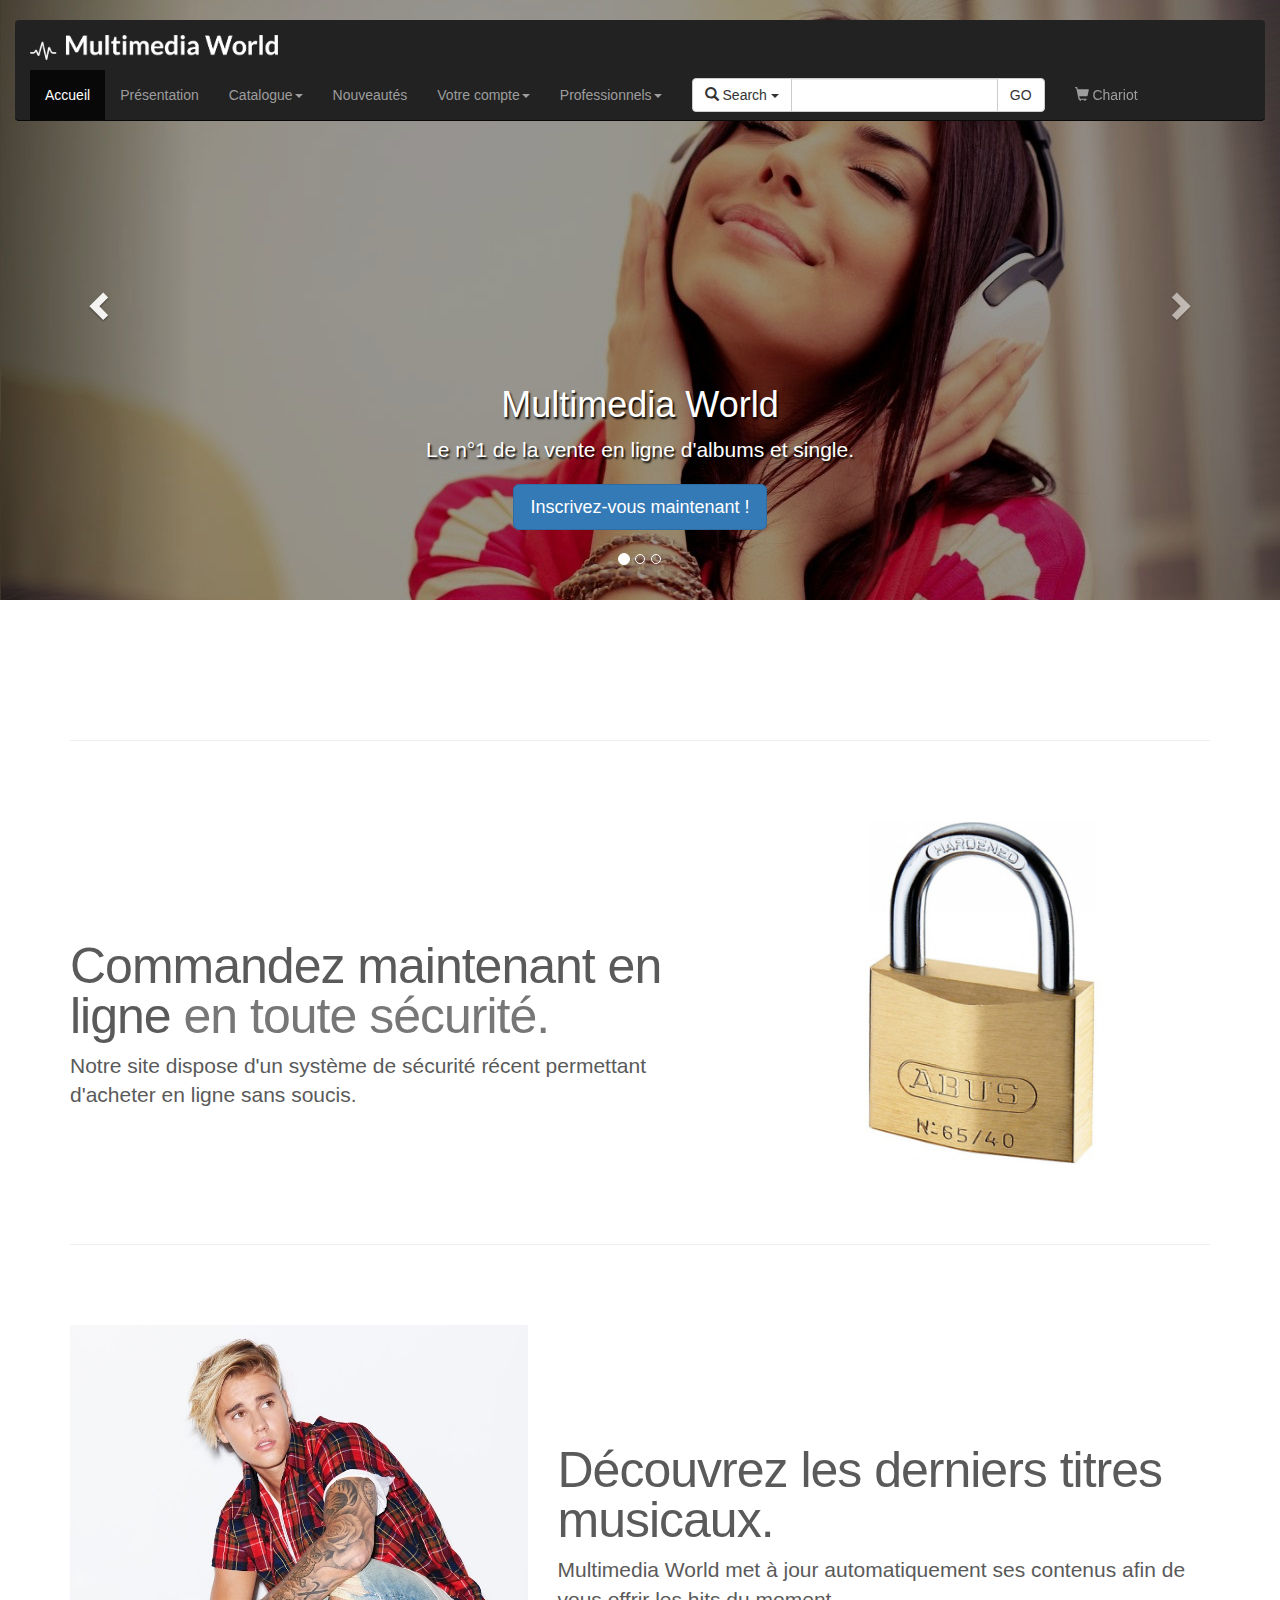
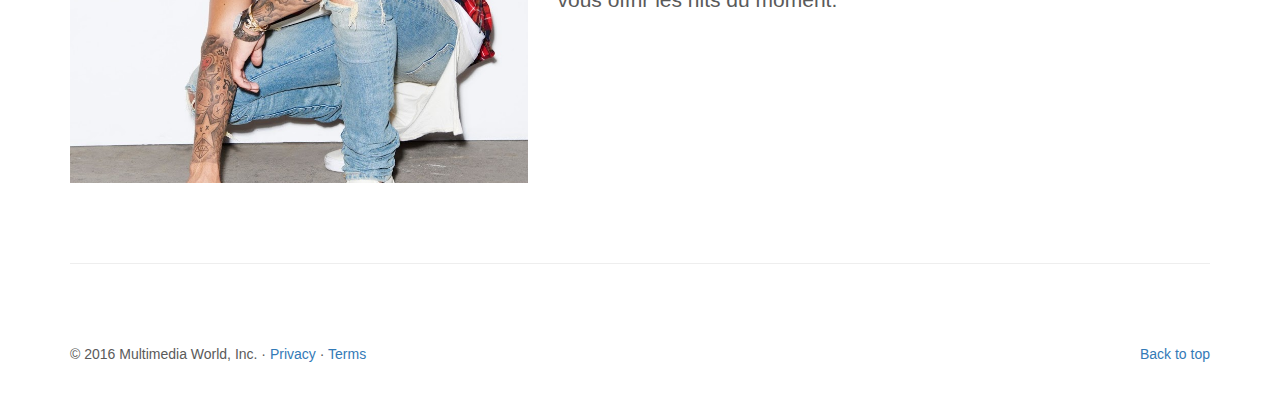
<file: index.html>
<!DOCTYPE html>
<html lang="en">
  <head>
    <meta charset="utf-8">
    <meta http-equiv="X-UA-Compatible" content="IE=edge">
    <meta name="viewport" content="width=device-width, initial-scale=1">
    <!-- The above 3 meta tags *must* come first in the head; any other head content must come *after* these tags -->
    <meta name="description" content="">
    <meta name="author" content="">
    <link rel="icon" href="img/favicon.png">

    <title>Multimedia World</title>

    <!-- Bootstrap core CSS -->
    <link href="css/bootstrap.min.css" rel="stylesheet">

    <!-- Custom styles for carousel -->
    <link href="css/carousel.css" rel="stylesheet">
    
    <!-- Advanced search -->
    <link href="css/advancedsearch.css" rel="stylesheet">
      
    <!-- Multilevel dropdown -->
    <link href="css/boostrap-multilevel-dropdown.css" rel="stylesheet">
    
    <!-- Login -->
    <link href="css/login.css" rel="stylesheet">
      
  </head>
<!-- NAVBAR
================================================== -->
  <body>
    <div class="navbar-wrapper">
      <div class="container">

        <nav class="navbar navbar-inverse navbar-static-top">
          <div class="container">
            <div class="navbar-header">
              <button type="button" class="navbar-toggle collapsed" data-toggle="collapse" data-target="#navbar" aria-expanded="false" aria-controls="navbar">
                <span class="sr-only">Toggle navigation</span>
                <span class="icon-bar"></span>
                <span class="icon-bar"></span>
                <span class="icon-bar"></span>
              </button>
              <a class="navbar-brand" href="index.html"><img src="img/logo.png"></a>
            </div>
            <div id="navbar" class="navbar-collapse collapse">
              <ul class="nav navbar-nav">
                <li class="active"><a href="index.html">Accueil</a></li>
                <li><a href="presentation.html">Présentation</a></li>
                <li class="dropdown">
                  <a href="catalogue.html" class="dropdown-toggle" data-toggle="dropdown" role="button" aria-haspopup="true" aria-expanded="false">Catalogue<span class="caret"></span></a>
                  <ul class="dropdown-menu">
                    <li><a href="catalogue-jazz.html">Jazz</a></li>
                    <li><a href="catalogue-rock.html">Rock</a></li>
                    <li><a href="catalogue-classique.html">Classique</a></li>
                    <li><a href="catalogue-chansons-enfantines.html">Chansons enfantines</a></li>
                  </ul>
                </li>
                <li><a href="nouveautes.html">Nouveautés</a></li>
                <li class="dropdown">
                  <a href="compte.html" class="dropdown-toggle" data-toggle="dropdown" role="button" aria-haspopup="true" aria-expanded="false">Votre compte<span class="caret"></span></a>
                    <ul class="dropdown-menu multi-level" role="menu" aria-labelledby="dropdownMenu">
                        
                      <!-- Identification -->
                      <li class="dropdown-submenu"><a href="#" tabindex="-1">Identifiez-vous</a>
                        <ul id="login-dp" class="dropdown-menu">
                            <li>
                                 <div class="row">
                                        <div class="col-md-12">
                                            S'identifier avec
                                            <div class="social-buttons">
                                                <a href="#" class="btn btn-fb"><i class="fa fa-facebook"></i> Facebook</a>
                                                <a href="#" class="btn btn-tw"><i class="fa fa-twitter"></i> Twitter</a>
                                            </div>
                                            ou
                                             <form class="form" role="form" method="post" action="login" accept-charset="UTF-8" id="login-nav">
                                                    <div class="form-group">
                                                         <label class="sr-only">Adresse mail</label>
                                                         <input type="email" class="form-control" id="exampleInputEmail2" placeholder="Email address" required>
                                                    </div>
                                                    <div class="form-group">
                                                         <label class="sr-only">Mot de passe</label>
                                                         <input type="password" class="form-control" id="exampleInputPassword2" placeholder="Password" required>
                                                         <div class="help-block text-right"><a href="">Mot de passe oublié ?</a></div>
                                                    </div>
                                                    <div class="form-group">
                                                         <button type="submit" class="btn btn-primary btn-block">Connectez-vous</button>
                                                    </div>
                                                    <div class="checkbox">
                                                         <label>
                                                         <input type="checkbox"> Garder ma session ouverte
                                                         </label>
                                                    </div>
                                             </form>
                                        </div>
                                        <div class="bottom text-center">
                                            Nouveau client ? <a href="inscription.html"><b>Rejoignez-nous</b></a>
                                        </div>
                                 </div>
                            </li>
                        </ul>
                      </li>  
                        
                      <li class="dropdown-header">Nouveau client ? <a href="inscription.html">Inscrivez-vous ici</a></li>
                      <li role="separator" class="divider"></li>
                      <li><a href="compte.html">Votre compte</a></li>
                      <li><a href="compte.html">Vos commandes </a></li>
                    </ul>
                </li>
                <li class="dropdown">
                  <a href="#" class="dropdown-toggle" data-toggle="dropdown" role="button" aria-haspopup="true" aria-expanded="false">Professionnels<span class="caret"></span></a>
                  <ul class="dropdown-menu">
                    <li><a href="pro-register.html">Inscription pour professionnels</a></li>
                    <li><a href="pro-espace.html">Espace professionnels</a></li>
                  </ul>
                </li> 
                
                <!-- Research advanced snippet -->
                <li>
                    <form class="navbar-form navbar-search" role="search">
                        <div class="input-group">
                            <div class="input-group-btn">
                                <button type="button" class="btn btn-search btn-default dropdown-toggle" data-toggle="dropdown">
                                    <span class="glyphicon glyphicon-search"></span>
                                    <span class="label-icon">Search</span>
                                    <span class="caret"></span>
                                </button>
                                <ul class="dropdown-menu pull-left" role="menu">
                                   <li>
                                        <a href="#">
                                            <span class="glyphicon glyphicon-headphones"></span>
                                            <span class="label-icon">Rechercher par Titre</span>
                                        </a>
                                    </li>
                                    <li>
                                        <a href="#">
                                        <span class="glyphicon glyphicon-user"></span>
                                        <span class="label-icon">Rechercher par Auteur </span>
                                        </a>
                                    </li>
                                    <li>
                                        <a href="#">
                                        <span class="glyphicon glyphicon-music"></span>
                                        <span class="label-icon">Rechercher par Type de Musique </span>
                                        </a>
                                    </li>
                                </ul>
                            </div>

                            <input type="text" class="form-control">

                            <div class="input-group-btn">
                                <button type="button" class="btn btn-search btn-default">
                                GO
                                </button>
                            </div>
                        </div>  
                    </form>
                </li>
                <li>
                    <a href="chariot.html" >
                        <span class="glyphicon glyphicon-shopping-cart"></span>
                        <span class="label-icon">Chariot</span>
                    </a>
                </li>
              </ul>
                  
              
            </div>
            
          </div>
        </nav>

      </div>
    </div>


    <!-- Carousel
    ================================================== -->
    <div id="myCarousel" class="carousel slide" data-ride="carousel">
      <!-- Indicators -->
      <ol class="carousel-indicators">
        <li data-target="#myCarousel" data-slide-to="0" class="active"></li>
        <li data-target="#myCarousel" data-slide-to="1"></li>
        <li data-target="#myCarousel" data-slide-to="2"></li>
      </ol>
      <div class="carousel-inner" role="listbox">
        <div class="item active">
          <img class="first-slide" src="img/slide1-2.jpg" alt="First slide">
          <div class="container">
            <div class="carousel-caption">
              <h1>Multimedia World</h1>
              <p> Le n°1 de la vente en ligne d'albums et single. </p>
              <p><a class="btn btn-lg btn-primary" href="#" role="button">Inscrivez-vous maintenant !</a></p>
            </div>
          </div>
        </div>
        <div class="item">
          <img class="second-slide" src="img/slide2-2.jpg" alt="Second slide">
          <div class="container">
            <div class="carousel-caption">
              <h1>Une diversité de musique époustouflante.</h1>
              <p>Multimedia World propose un assortiment très diversifié de musiques, allant du jazz au chansons enfantines.</p>
              <p><a class="btn btn-lg btn-primary" href="#" role="button">En apprendre plus</a></p>
            </div>
          </div>
        </div>
        <div class="item">
          <img class="third-slide" src="img/slide3-2.jpg" alt="Third slide">
          <div class="container">
            <div class="carousel-caption">
              <h1>Vous êtes professionnel ?</h1>
              <p>Vous pouvez dès maintenant vous inscrire en tant que professionnel afin d'obtenir des avantages spéciaux. <br/> Cliquez sur le bouton ci-dessous !</p>
              <p><a class="btn btn-lg btn-primary" href="#" role="button">Inscription pour professionnel</a></p>
            </div>
          </div>
        </div>
      </div>
      <a class="left carousel-control" href="#myCarousel" role="button" data-slide="prev">
        <span class="glyphicon glyphicon-chevron-left" aria-hidden="true"></span>
        <span class="sr-only">Previous</span>
      </a>
      <a class="right carousel-control" href="#myCarousel" role="button" data-slide="next">
        <span class="glyphicon glyphicon-chevron-right" aria-hidden="true"></span>
        <span class="sr-only">Next</span>
      </a>
    </div><!-- /.carousel -->


    <!-- Marketing messaging and featurettes
    ================================================== -->
    <!-- Wrap the rest of the page in another container to center all the content. -->

    <div class="container marketing">



      <!-- START THE FEATURETTES -->

      <hr class="featurette-divider">

      <div class="row featurette">
        <div class="col-md-7">
          <h2 class="featurette-heading"> Commandez maintenant en ligne <span class="text-muted">en toute sécurité.</span></h2>
          <p class="lead">Notre site dispose d'un système de sécurité récent permettant d'acheter en ligne sans soucis.</p>
        </div>
        <div class="col-md-5">
          <img class="featurette-image img-responsive center-block" src ="img/cadenas.jpg" data-src="holder.js/500x500/auto" alt="Generic placeholder image">
        </div>
      </div>

      <hr class="featurette-divider">

      <div class="row featurette">
        <div class="col-md-7 col-md-push-5">
          <h2 class="featurette-heading">Découvrez les derniers titres musicaux.</h2>
          <p class="lead">Multimedia World met à jour automatiquement ses contenus afin de vous offrir les hits du moment.</p>
        </div>
        <div class="col-md-5 col-md-pull-7">
          <img class="featurette-image img-responsive center-block" src ="img/bieberfever.jpg" data-src="holder.js/500x500/auto" alt="Generic placeholder image">
        </div>
      </div>

      <hr class="featurette-divider">

      <!-- /END THE FEATURETTES -->


      <!-- FOOTER -->
      <footer>
        <p class="pull-right"><a href="#">Back to top</a></p>
        <p>&copy; 2016 Multimedia World, Inc. &middot; <a href="#">Privacy</a> &middot; <a href="#">Terms</a></p>
      </footer>

    </div><!-- /.container -->


    <!-- Bootstrap core JavaScript
    ================================================== -->
    <!-- Placed at the end of the document so the pages load faster -->
    <script src="https://ajax.googleapis.com/ajax/libs/jquery/1.12.4/jquery.min.js"></script>
    <script src="js/bootstrap.min.js"></script>
  </body>
</html>
</file>
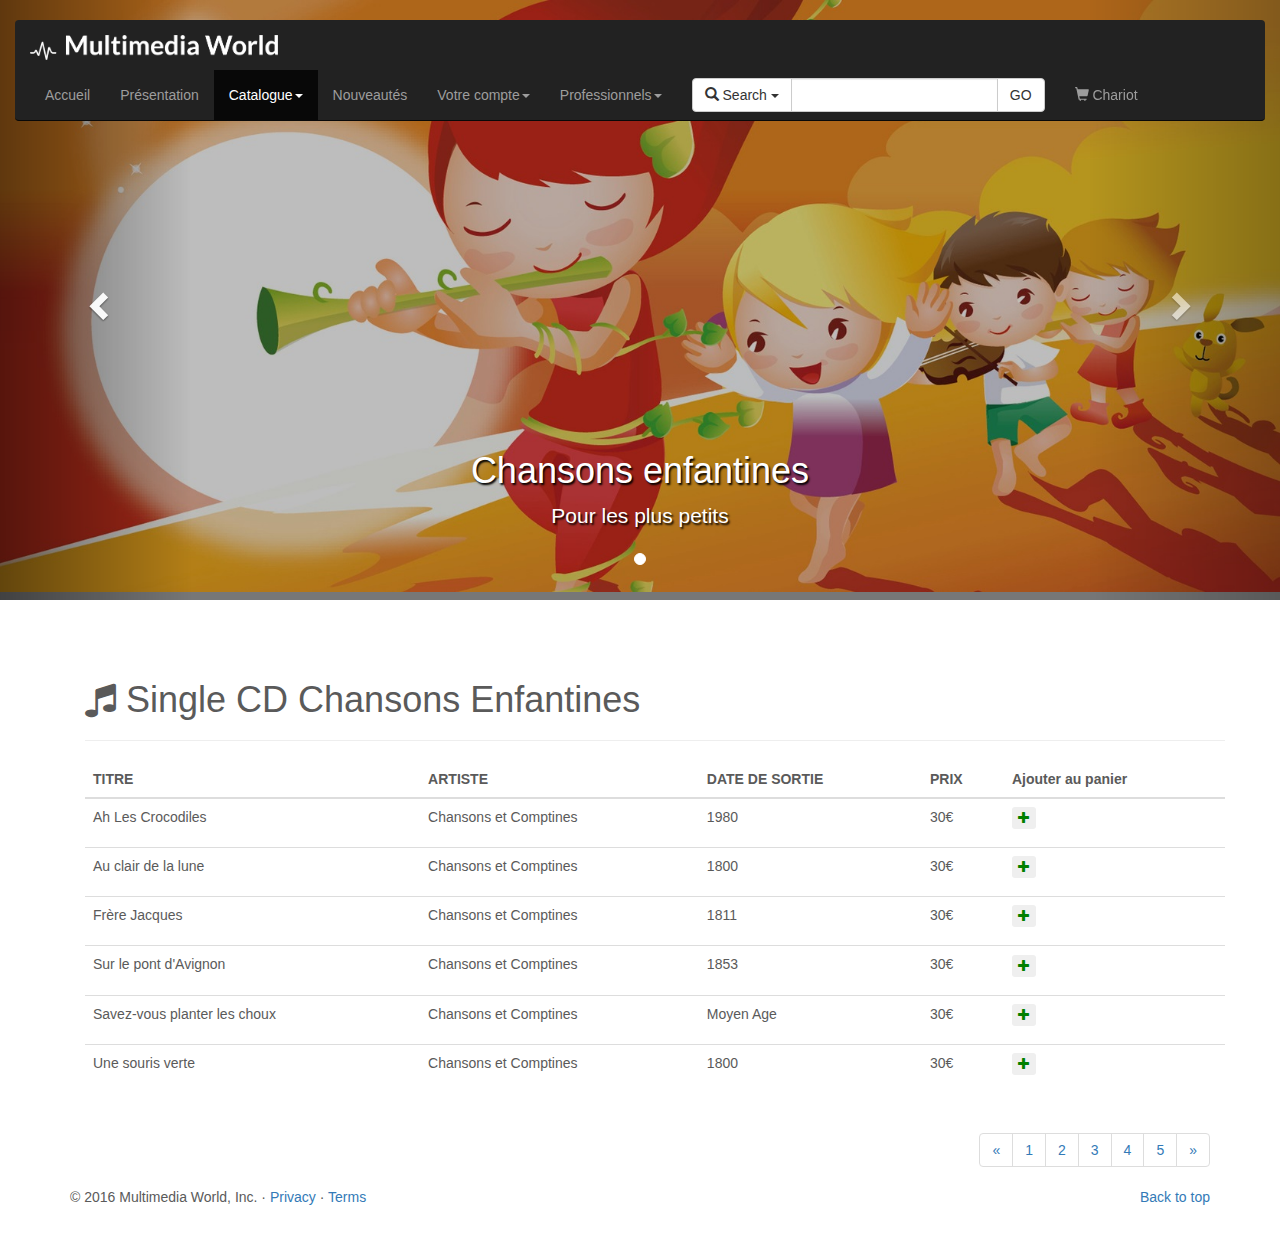
<file: catalogue-chansons-enfantines.html>
<!DOCTYPE html>
<html lang="en">
  <head>
    <meta charset="utf-8">
    <meta http-equiv="X-UA-Compatible" content="IE=edge">
    <meta name="viewport" content="width=device-width, initial-scale=1">
    <!-- The above 3 meta tags *must* come first in the head; any other head content must come *after* these tags -->
    <meta name="description" content="">
    <meta name="author" content="">
    <link rel="icon" href="img/favicon.png">

    <title>Multimedia World</title>

    <!-- Bootstrap core CSS -->
    <link href="css/bootstrap.min.css" rel="stylesheet">

    <!-- Custom styles for carousel -->
    <link href="css/carousel.css" rel="stylesheet">
    
    <!-- Advanced search -->
    <link href="css/advancedsearch.css" rel="stylesheet">
      
    <!-- Login -->
    <link href="css/login.css" rel="stylesheet">
    
    <!-- Font Awesome -->
    <link rel="stylesheet" href="https://cdnjs.cloudflare.com/ajax/libs/font-awesome/4.7.0/css/font-awesome.min.css">
      
  </head>
<!-- NAVBAR
================================================== -->
  <body>
    <div class="navbar-wrapper">
      <div class="container">

        <nav class="navbar navbar-inverse navbar-static-top">
          <div class="container">
            <div class="navbar-header">
              <button type="button" class="navbar-toggle collapsed" data-toggle="collapse" data-target="#navbar" aria-expanded="false" aria-controls="navbar">
                <span class="sr-only">Toggle navigation</span>
                <span class="icon-bar"></span>
                <span class="icon-bar"></span>
                <span class="icon-bar"></span>
              </button>
              <a class="navbar-brand" href="index.html"><img src="img/logo.png"></a>
            </div>
            <div id="navbar" class="navbar-collapse collapse">
              <ul class="nav navbar-nav">
                <li><a href="index.html">Accueil</a></li>
                <li><a href="presentation.html">Présentation</a></li>
                <li class="dropdown active">
                  <a href="catalogue.html" class="dropdown-toggle" data-toggle="dropdown" role="button" aria-haspopup="true" aria-expanded="false">Catalogue<span class="caret"></span></a>
                  <ul class="dropdown-menu">
                    <li><a href="catalogue-jazz.html">Jazz</a></li>
                    <li><a href="catalogue-rock.html">Rock</a></li>
                    <li><a href="catalogue-classique.html">Classique</a></li>
                    <li><a href="catalogue-chansons-enfantines.html">Chansons enfantines</a></li>
                  </ul>
                </li>
                <li><a href="nouveautes.html">Nouveautés</a></li>
                <li class="dropdown">
                  <a href="compte.html" class="dropdown-toggle" data-toggle="dropdown" role="button" aria-haspopup="true" aria-expanded="false">Votre compte<span class="caret"></span></a>
                    <ul class="dropdown-menu multi-level" role="menu" aria-labelledby="dropdownMenu">
                        
                      <!-- Identification -->
                      <li class="dropdown-submenu"><a href="#" tabindex="-1">Identifiez-vous</a>
                        <ul id="login-dp" class="dropdown-menu">
                            <li>
                                 <div class="row">
                                        <div class="col-md-12">
                                            S'identifier avec
                                            <div class="social-buttons">
                                                <a href="#" class="btn btn-fb"><i class="fa fa-facebook"></i> Facebook</a>
                                                <a href="#" class="btn btn-tw"><i class="fa fa-twitter"></i> Twitter</a>
                                            </div>
                                            ou
                                             <form class="form" role="form" method="post" action="login" accept-charset="UTF-8" id="login-nav">
                                                    <div class="form-group">
                                                         <label class="sr-only">Adresse mail</label>
                                                         <input type="email" class="form-control" id="exampleInputEmail2" placeholder="Email address" required>
                                                    </div>
                                                    <div class="form-group">
                                                         <label class="sr-only">Mot de passe</label>
                                                         <input type="password" class="form-control" id="exampleInputPassword2" placeholder="Password" required>
                                                         <div class="help-block text-right"><a href="">Mot de passe oublié ?</a></div>
                                                    </div>
                                                    <div class="form-group">
                                                         <button type="submit" class="btn btn-primary btn-block">Connectez-vous</button>
                                                    </div>
                                                    <div class="checkbox">
                                                         <label>
                                                         <input type="checkbox"> Garder ma session ouverte
                                                         </label>
                                                    </div>
                                             </form>
                                        </div>
                                        <div class="bottom text-center">
                                            Nouveau client ? <a href="inscription.html"><b>Rejoignez-nous</b></a>
                                        </div>
                                 </div>
                            </li>
                        </ul>
                      </li>  
                        
                      <li class="dropdown-header">Nouveau client ? <a href="inscription.html">Inscrivez-vous ici</a></li>
                      <li role="separator" class="divider"></li>
                      <li><a href="compte.html">Votre compte</a></li>
                      <li><a href="compte.html">Vos commandes </a></li>
                    </ul>
                </li>
                <li class="dropdown">
                  <a href="#" class="dropdown-toggle" data-toggle="dropdown" role="button" aria-haspopup="true" aria-expanded="false">Professionnels<span class="caret"></span></a>
                  <ul class="dropdown-menu">
                    <li><a href="pro-register.html">Inscription pour professionnels</a></li>
                    <li><a href="pro-espace.html">Espace professionnels</a></li>
                  </ul>
                </li> 
                
                <!-- Research advanced snippet -->
                <li>
                    <form class="navbar-form navbar-search" role="search">
                        <div class="input-group">
                            <div class="input-group-btn">
                                <button type="button" class="btn btn-search btn-default dropdown-toggle" data-toggle="dropdown">
                                    <span class="glyphicon glyphicon-search"></span>
                                    <span class="label-icon">Search</span>
                                    <span class="caret"></span>
                                </button>
                                <ul class="dropdown-menu pull-left" role="menu">
                                   <li>
                                        <a href="#">
                                            <span class="glyphicon glyphicon-headphones"></span>
                                            <span class="label-icon">Rechercher par Titre</span>
                                        </a>
                                    </li>
                                    <li>
                                        <a href="#">
                                        <span class="glyphicon glyphicon-user"></span>
                                        <span class="label-icon">Rechercher par Auteur </span>
                                        </a>
                                    </li>
                                    <li>
                                        <a href="#">
                                        <span class="glyphicon glyphicon-music"></span>
                                        <span class="label-icon">Rechercher par Type de Musique </span>
                                        </a>
                                    </li>
                                </ul>
                            </div>

                            <input type="text" class="form-control">

                            <div class="input-group-btn">
                                <button type="button" class="btn btn-search btn-default">
                                GO
                                </button>
                            </div>
                        </div>  
                    </form>
                </li>
                <li>
                    <a href="chariot.html" >
                        <span class="glyphicon glyphicon-shopping-cart"></span>
                        <span class="label-icon">Chariot</span>
                    </a>
                </li>
              </ul>
                  
              
            </div>
            
          </div>
        </nav>

      </div>
    </div>
      
    <!-- Carousel
    ================================================== -->
    <div id="myCarousel" class="carousel slide" data-ride="carousel">
      <!-- Indicators -->
      <ol class="carousel-indicators">
        <li data-target="#myCarousel" data-slide-to="0" class="active"></li>
      </ol>
      <div class="carousel-inner" role="listbox">
        <div class="item active">
          <img class="first-slide" src="img/kid_music-2.jpeg" alt="First slide">
          <div class="container">
            <div class="carousel-caption">
              <h1>Chansons enfantines</h1>
              <p>Pour les plus petits</p>
              
            </div>
          </div>
        </div>
      </div>
      <a class="left carousel-control" href="#myCarousel" role="button" data-slide="prev">
        <span class="glyphicon glyphicon-chevron-left" aria-hidden="true"></span>
        <span class="sr-only">Previous</span>
      </a>
      <a class="right carousel-control" href="#myCarousel" role="button" data-slide="next">
        <span class="glyphicon glyphicon-chevron-right" aria-hidden="true"></span>
        <span class="sr-only">Next</span>
      </a>
    </div><!-- /.carousel -->
      
    <!-- Chansons enfantines Catalogue
    ================================================== -->

    <div class="container marketing">

         <div class="container">

            <h1> <i class="fa fa-music"></i> Single CD Chansons Enfantines </h1>

            <hr>

            <table class="table table-hover">
              <thead>
                <tr>
                  <th>TITRE</th>
                  <th>ARTISTE</th>
                  <th>DATE DE SORTIE</th>
                  <th>PRIX</th>
                  <th>Ajouter au panier</th>
                </tr>
              </thead>
              <tbody>
                <tr>
                  <td>Ah Les Crocodiles</td>
                  <td>Chansons et Comptines</td>
                  <td>1980</td>
                  <td>30€</td>
                  <td><p data-placement="top" data-toggle="tooltip" title="Add"><button class="btn btn-xs green" data-title="Add" data-toggle="modal" data-target="#add" ><span class="glyphicon glyphicon-plus"></span></button></p></td>
                </tr>
                <tr>
                  <td>Au clair de la lune</td>
                  <td>Chansons et Comptines</td>
                  <td>1800</td>
                  <td>30€</td>
                  <td><p data-placement="top" data-toggle="tooltip" title="Add"><button class="btn btn-xs green" data-title="Add" data-toggle="modal" data-target="#add" ><span class="glyphicon glyphicon-plus"></span></button></p></td>
                </tr>
                <tr>
                  <td>Frère Jacques</td>
                  <td>Chansons et Comptines</td>
                  <td>1811</td>
                  <td>30€</td>
                  <td><p data-placement="top" data-toggle="tooltip" title="Add"><button class="btn btn-xs green" data-title="Add" data-toggle="modal" data-target="#add" ><span class="glyphicon glyphicon-plus"></span></button></p></td>
                </tr>
                <tr>
                  <td>Sur le pont d'Avignon</td>
                  <td>Chansons et Comptines</td>
                  <td>1853</td>
                  <td>30€</td>
                  <td><p data-placement="top" data-toggle="tooltip" title="Add"><button class="btn btn-xs green" data-title="Add" data-toggle="modal" data-target="#add" ><span class="glyphicon glyphicon-plus"></span></button></p></td>
                </tr>
                <tr>
                  <td>Savez-vous planter les choux</td>
                  <td>Chansons et Comptines</td>
                  <td>Moyen Age</td>
                  <td>30€</td>
                  <td><p data-placement="top" data-toggle="tooltip" title="Add"><button class="btn btn-xs green" data-title="Add" data-toggle="modal" data-target="#add" ><span class="glyphicon glyphicon-plus"></span></button></p></td>
                </tr>
                <tr>
                  <td>Une souris verte</td>
                  <td>Chansons et Comptines</td>
                  <td>1800</td>
                  <td>30€</td>
                  <td><p data-placement="top" data-toggle="tooltip" title="Add"><button class="btn btn-xs green" data-title="Add" data-toggle="modal" data-target="#add" ><span class="glyphicon glyphicon-plus"></span></button></p></td>
                </tr>        
              </tbody>
            </table>  

            <div class="col-sm-12 ">
                <ul class="pagination pull-right">
                  <li><a href="#">«</a></li>
                  <li><a href="#">1</a></li>
                  <li><a href="#">2</a></li>
                  <li><a href="#">3</a></li>
                  <li><a href="#">4</a></li>
                  <li><a href="#">5</a></li>
                  <li><a href="#">»</a></li>
                </ul>       

            </div>
        </div>
      <!-- FOOTER -->
      <footer>
        <p class="pull-right"><a href="#">Back to top</a></p>
        <p>&copy; 2016 Multimedia World, Inc. &middot; <a href="#">Privacy</a> &middot; <a href="#">Terms</a></p>
      </footer>

    </div><!-- /.container -->


    <!-- Bootstrap core JavaScript
    ================================================== -->
    <!-- Placed at the end of the document so the pages load faster -->
    <script src="https://ajax.googleapis.com/ajax/libs/jquery/1.12.4/jquery.min.js"></script>
    <script src="js/bootstrap.min.js"></script>
  </body>
</html>
</file>
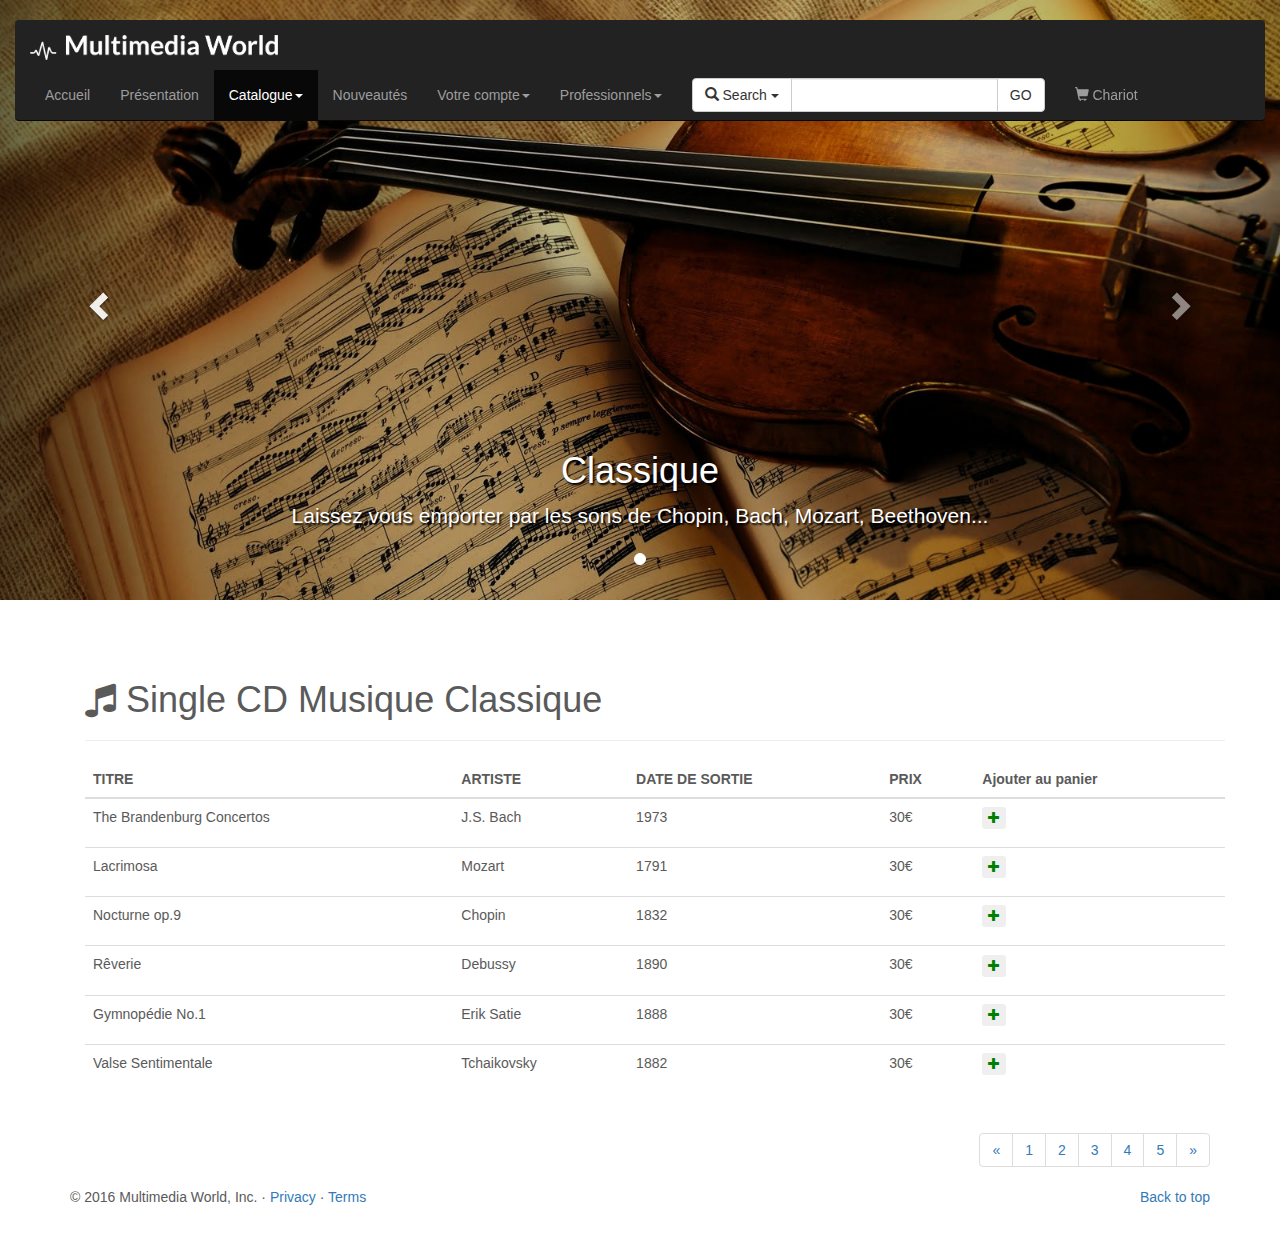
<file: catalogue-classique.html>
<!DOCTYPE html>
<html lang="en">
  <head>
    <meta charset="utf-8">
    <meta http-equiv="X-UA-Compatible" content="IE=edge">
    <meta name="viewport" content="width=device-width, initial-scale=1">
    <!-- The above 3 meta tags *must* come first in the head; any other head content must come *after* these tags -->
    <meta name="description" content="">
    <meta name="author" content="">
    <link rel="icon" href="img/favicon.png">

    <title>Multimedia World</title>

    <!-- Bootstrap core CSS -->
    <link href="css/bootstrap.min.css" rel="stylesheet">

    <!-- Custom styles for carousel -->
    <link href="css/carousel.css" rel="stylesheet">
    
    <!-- Advanced search -->
    <link href="css/advancedsearch.css" rel="stylesheet">
      
    <!-- Login -->
    <link href="css/login.css" rel="stylesheet">
    
    <!-- Font Awesome -->
    <link rel="stylesheet" href="https://cdnjs.cloudflare.com/ajax/libs/font-awesome/4.7.0/css/font-awesome.min.css">
      
  </head>
<!-- NAVBAR
================================================== -->
  <body>
    <div class="navbar-wrapper">
      <div class="container">

        <nav class="navbar navbar-inverse navbar-static-top">
          <div class="container">
            <div class="navbar-header">
              <button type="button" class="navbar-toggle collapsed" data-toggle="collapse" data-target="#navbar" aria-expanded="false" aria-controls="navbar">
                <span class="sr-only">Toggle navigation</span>
                <span class="icon-bar"></span>
                <span class="icon-bar"></span>
                <span class="icon-bar"></span>
              </button>
              <a class="navbar-brand" href="index.html"><img src="img/logo.png"></a>
            </div>
            <div id="navbar" class="navbar-collapse collapse">
              <ul class="nav navbar-nav">
                <li><a href="index.html">Accueil</a></li>
                <li><a href="presentation.html">Présentation</a></li>
                <li class="dropdown active">
                  <a href="catalogue.html" class="dropdown-toggle" data-toggle="dropdown" role="button" aria-haspopup="true" aria-expanded="false">Catalogue<span class="caret"></span></a>
                  <ul class="dropdown-menu">
                    <li><a href="catalogue-jazz.html">Jazz</a></li>
                    <li><a href="catalogue-rock.html">Rock</a></li>
                    <li><a href="catalogue-classique.html">Classique</a></li>
                    <li><a href="catalogue-chansons-enfantines.html">Chansons enfantines</a></li>
                  </ul>
                </li>
                <li><a href="nouveautes.html">Nouveautés</a></li>
                <li class="dropdown">
                  <a href="compte.html" class="dropdown-toggle" data-toggle="dropdown" role="button" aria-haspopup="true" aria-expanded="false">Votre compte<span class="caret"></span></a>
                    <ul class="dropdown-menu multi-level" role="menu" aria-labelledby="dropdownMenu">
                        
                      <!-- Identification -->
                      <li class="dropdown-submenu"><a href="#" tabindex="-1">Identifiez-vous</a>
                        <ul id="login-dp" class="dropdown-menu">
                            <li>
                                 <div class="row">
                                        <div class="col-md-12">
                                            S'identifier avec
                                            <div class="social-buttons">
                                                <a href="#" class="btn btn-fb"><i class="fa fa-facebook"></i> Facebook</a>
                                                <a href="#" class="btn btn-tw"><i class="fa fa-twitter"></i> Twitter</a>
                                            </div>
                                            ou
                                             <form class="form" role="form" method="post" action="login" accept-charset="UTF-8" id="login-nav">
                                                    <div class="form-group">
                                                         <label class="sr-only">Adresse mail</label>
                                                         <input type="email" class="form-control" id="exampleInputEmail2" placeholder="Email address" required>
                                                    </div>
                                                    <div class="form-group">
                                                         <label class="sr-only">Mot de passe</label>
                                                         <input type="password" class="form-control" id="exampleInputPassword2" placeholder="Password" required>
                                                         <div class="help-block text-right"><a href="">Mot de passe oublié ?</a></div>
                                                    </div>
                                                    <div class="form-group">
                                                         <button type="submit" class="btn btn-primary btn-block">Connectez-vous</button>
                                                    </div>
                                                    <div class="checkbox">
                                                         <label>
                                                         <input type="checkbox"> Garder ma session ouverte
                                                         </label>
                                                    </div>
                                             </form>
                                        </div>
                                        <div class="bottom text-center">
                                            Nouveau client ? <a href="inscription.html"><b>Rejoignez-nous</b></a>
                                        </div>
                                 </div>
                            </li>
                        </ul>
                      </li>  
                        
                      <li class="dropdown-header">Nouveau client ? <a href="inscription.html">Inscrivez-vous ici</a></li>
                      <li role="separator" class="divider"></li>
                      <li><a href="compte.html">Votre compte</a></li>
                      <li><a href="compte.html">Vos commandes </a></li>
                    </ul>
                </li>
                <li class="dropdown">
                  <a href="#" class="dropdown-toggle" data-toggle="dropdown" role="button" aria-haspopup="true" aria-expanded="false">Professionnels<span class="caret"></span></a>
                  <ul class="dropdown-menu">
                    <li><a href="pro-register.html">Inscription pour professionnels</a></li>
                    <li><a href="pro-espace.html">Espace professionnels</a></li>
                  </ul>
                </li> 
                
                <!-- Research advanced snippet -->
                <li>
                    <form class="navbar-form navbar-search" role="search">
                        <div class="input-group">
                            <div class="input-group-btn">
                                <button type="button" class="btn btn-search btn-default dropdown-toggle" data-toggle="dropdown">
                                    <span class="glyphicon glyphicon-search"></span>
                                    <span class="label-icon">Search</span>
                                    <span class="caret"></span>
                                </button>
                                <ul class="dropdown-menu pull-left" role="menu">
                                   <li>
                                        <a href="#">
                                            <span class="glyphicon glyphicon-headphones"></span>
                                            <span class="label-icon">Rechercher par Titre</span>
                                        </a>
                                    </li>
                                    <li>
                                        <a href="#">
                                        <span class="glyphicon glyphicon-user"></span>
                                        <span class="label-icon">Rechercher par Auteur </span>
                                        </a>
                                    </li>
                                    <li>
                                        <a href="#">
                                        <span class="glyphicon glyphicon-music"></span>
                                        <span class="label-icon">Rechercher par Type de Musique </span>
                                        </a>
                                    </li>
                                </ul>
                            </div>

                            <input type="text" class="form-control">

                            <div class="input-group-btn">
                                <button type="button" class="btn btn-search btn-default">
                                GO
                                </button>
                            </div>
                        </div>  
                    </form>
                </li>
                <li>
                    <a href="chariot.html" >
                        <span class="glyphicon glyphicon-shopping-cart"></span>
                        <span class="label-icon">Chariot</span>
                    </a>
                </li>
              </ul>
                  
              
            </div>
            
          </div>
        </nav>

      </div>
    </div>
      
    <!-- Carousel
    ================================================== -->
    <div id="myCarousel" class="carousel slide" data-ride="carousel">
      <!-- Indicators -->
      <ol class="carousel-indicators">
        <li data-target="#myCarousel" data-slide-to="0" class="active"></li>
      </ol>
      <div class="carousel-inner" role="listbox">
        <div class="item active">
          <img class="first-slide" src="img/classical-2.jpg" alt="First slide">
          <div class="container">
            <div class="carousel-caption">
              <h1>Classique</h1>
              <p>Laissez vous emporter par les sons de Chopin, Bach, Mozart, Beethoven...</p>
              
            </div>
          </div>
        </div>
      </div>
      <a class="left carousel-control" href="#myCarousel" role="button" data-slide="prev">
        <span class="glyphicon glyphicon-chevron-left" aria-hidden="true"></span>
        <span class="sr-only">Previous</span>
      </a>
      <a class="right carousel-control" href="#myCarousel" role="button" data-slide="next">
        <span class="glyphicon glyphicon-chevron-right" aria-hidden="true"></span>
        <span class="sr-only">Next</span>
      </a>
    </div><!-- /.carousel -->
          
      <!-- Classical Catalogue
      ================================================== -->

       <div class="container marketing">

         <div class="container">

            <h1> <i class="fa fa-music"></i> Single CD Musique Classique </h1>

            <hr>

            <table class="table table-hover">
              <thead>
                <tr>
                  <th>TITRE</th>
                  <th>ARTISTE</th>
                  <th>DATE DE SORTIE</th>
                  <th>PRIX</th>
                  <th>Ajouter au panier</th>
                </tr>
              </thead>
              <tbody>
                <tr>
                  <td>The Brandenburg Concertos</td>
                  <td>J.S. Bach</td>
                  <td>1973</td>
                  <td>30€</td>
                  <td><p data-placement="top" data-toggle="tooltip" title="Add"><button class="btn btn-xs green" data-title="Add" data-toggle="modal" data-target="#add" ><span class="glyphicon glyphicon-plus"></span></button></p></td>
                </tr>
                <tr>
                  <td>Lacrimosa</td>
                  <td>Mozart</td>
                  <td>1791</td>
                  <td>30€</td>
                  <td><p data-placement="top" data-toggle="tooltip" title="Add"><button class="btn btn-xs green" data-title="Add" data-toggle="modal" data-target="#add" ><span class="glyphicon glyphicon-plus"></span></button></p></td>
                </tr>
                <tr>
                  <td>Nocturne op.9</td>
                  <td>Chopin</td>
                  <td>1832</td>
                  <td>30€</td>
                  <td><p data-placement="top" data-toggle="tooltip" title="Add"><button class="btn btn-xs green" data-title="Add" data-toggle="modal" data-target="#add" ><span class="glyphicon glyphicon-plus"></span></button></p></td>
                </tr>
                <tr>
                  <td>Rêverie</td>
                  <td>Debussy</td>
                  <td>1890</td>
                  <td>30€</td>
                  <td><p data-placement="top" data-toggle="tooltip" title="Add"><button class="btn btn-xs green" data-title="Add" data-toggle="modal" data-target="#add" ><span class="glyphicon glyphicon-plus"></span></button></p></td>
                </tr>
                <tr>
                  <td>Gymnopédie No.1</td>
                  <td>Erik Satie</td>
                  <td>1888</td>
                  <td>30€</td>
                  <td><p data-placement="top" data-toggle="tooltip" title="Add"><button class="btn btn-xs green" data-title="Add" data-toggle="modal" data-target="#add" ><span class="glyphicon glyphicon-plus"></span></button></p></td>
                </tr>
                <tr>
                  <td>Valse Sentimentale</td>
                  <td>Tchaikovsky</td>
                  <td>1882</td>
                  <td>30€</td>
                  <td><p data-placement="top" data-toggle="tooltip" title="Add"><button class="btn btn-xs green" data-title="Add" data-toggle="modal" data-target="#add" ><span class="glyphicon glyphicon-plus"></span></button></p></td>
                </tr>        
              </tbody>
            </table>  

            <div class="col-sm-12 ">
                <ul class="pagination pull-right">
                  <li><a href="#">«</a></li>
                  <li><a href="#">1</a></li>
                  <li><a href="#">2</a></li>
                  <li><a href="#">3</a></li>
                  <li><a href="#">4</a></li>
                  <li><a href="#">5</a></li>
                  <li><a href="#">»</a></li>
                </ul>       

            </div>
        </div>

      <!-- FOOTER -->
      <footer>
        <p class="pull-right"><a href="#">Back to top</a></p>
        <p>&copy; 2016 Multimedia World, Inc. &middot; <a href="#">Privacy</a> &middot; <a href="#">Terms</a></p>
      </footer>

    </div><!-- /.container -->


    <!-- Bootstrap core JavaScript
    ================================================== -->
    <!-- Placed at the end of the document so the pages load faster -->
    <script src="https://ajax.googleapis.com/ajax/libs/jquery/1.12.4/jquery.min.js"></script>
    <script src="js/bootstrap.min.js"></script>
  </body>
</html>
</file>
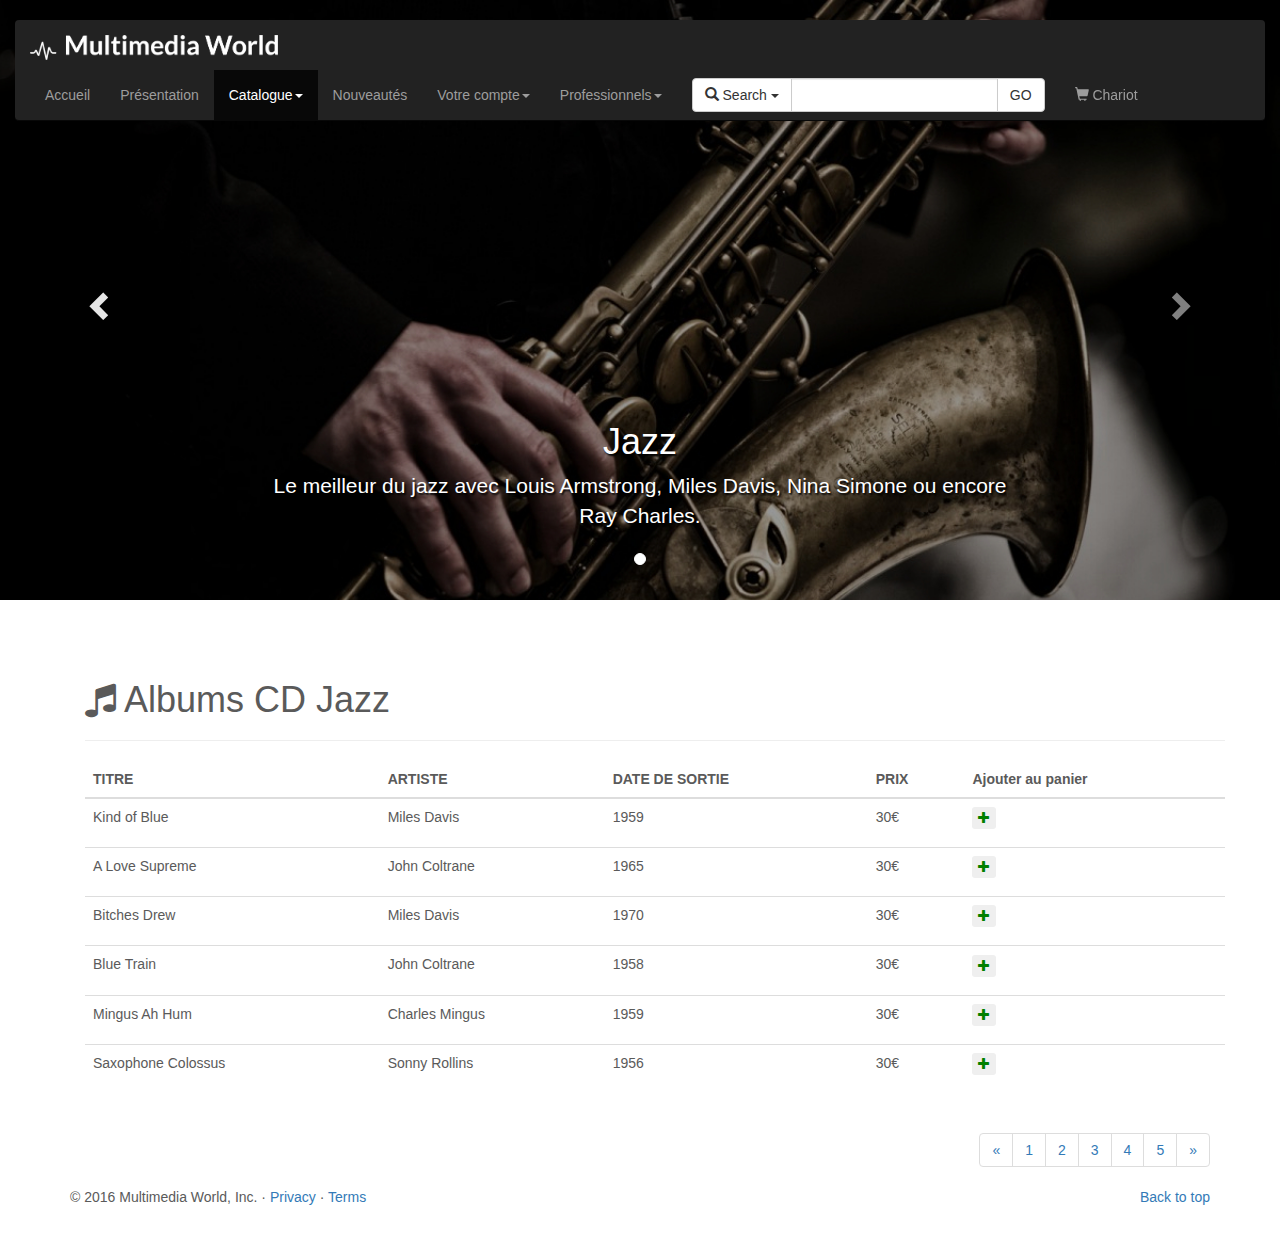
<file: catalogue-jazz.html>
<!DOCTYPE html>
<html lang="en">
  <head>
    <meta charset="utf-8">
    <meta http-equiv="X-UA-Compatible" content="IE=edge">
    <meta name="viewport" content="width=device-width, initial-scale=1">
    <!-- The above 3 meta tags *must* come first in the head; any other head content must come *after* these tags -->
    <meta name="description" content="">
    <meta name="author" content="">
    <link rel="icon" href="img/favicon.png">

    <title>Multimedia World</title>

    <!-- Bootstrap core CSS -->
    <link href="css/bootstrap.min.css" rel="stylesheet">

    <!-- Custom styles for carousel -->
    <link href="css/carousel.css" rel="stylesheet">
    
    <!-- Advanced search -->
    <link href="css/advancedsearch.css" rel="stylesheet">
      
    <!-- Multilevel dropdown -->
    <link href="css/boostrap-multilevel-dropdown.css" rel="stylesheet">
    
    <!-- Login -->
    <link href="css/login.css" rel="stylesheet">
    
    <!-- Font Awesome -->
    <link rel="stylesheet" href="https://cdnjs.cloudflare.com/ajax/libs/font-awesome/4.7.0/css/font-awesome.min.css">
      
  </head>
<!-- NAVBAR
================================================== -->
  <body>
    <div class="navbar-wrapper">
      <div class="container">

        <nav class="navbar navbar-inverse navbar-static-top">
          <div class="container">
            <div class="navbar-header">
              <button type="button" class="navbar-toggle collapsed" data-toggle="collapse" data-target="#navbar" aria-expanded="false" aria-controls="navbar">
                <span class="sr-only">Toggle navigation</span>
                <span class="icon-bar"></span>
                <span class="icon-bar"></span>
                <span class="icon-bar"></span>
              </button>
              <a class="navbar-brand" href="index.html"><img src="img/logo.png"></a>
            </div>
            <div id="navbar" class="navbar-collapse collapse">
              <ul class="nav navbar-nav">
                <li><a href="index.html">Accueil</a></li>
                <li><a href="presentation.html">Présentation</a></li>
                <li class="dropdown active">
                  <a href="catalogue.html" class="dropdown-toggle" data-toggle="dropdown" role="button" aria-haspopup="true" aria-expanded="false">Catalogue<span class="caret"></span></a>
                  <ul class="dropdown-menu">
                    <li><a href="catalogue-jazz.html">Jazz</a></li>
                    <li><a href="catalogue-rock.html">Rock</a></li>
                    <li><a href="catalogue-classique.html">Classique</a></li>
                    <li><a href="catalogue-chansons-enfantines.html">Chansons enfantines</a></li>
                  </ul>
                </li>
                <li><a href="nouveautes.html">Nouveautés</a></li>
                <li class="dropdown">
                  <a href="compte.html" class="dropdown-toggle" data-toggle="dropdown" role="button" aria-haspopup="true" aria-expanded="false">Votre compte<span class="caret"></span></a>
                    <ul class="dropdown-menu multi-level" role="menu" aria-labelledby="dropdownMenu">
                        
                      <!-- Identification -->
                      <li class="dropdown-submenu"><a href="#" tabindex="-1">Identifiez-vous</a>
                        <ul id="login-dp" class="dropdown-menu">
                            <li>
                                 <div class="row">
                                        <div class="col-md-12">
                                            S'identifier avec
                                            <div class="social-buttons">
                                                <a href="#" class="btn btn-fb"><i class="fa fa-facebook"></i> Facebook</a>
                                                <a href="#" class="btn btn-tw"><i class="fa fa-twitter"></i> Twitter</a>
                                            </div>
                                            ou
                                             <form class="form" role="form" method="post" action="login" accept-charset="UTF-8" id="login-nav">
                                                    <div class="form-group">
                                                         <label class="sr-only">Adresse mail</label>
                                                         <input type="email" class="form-control" id="exampleInputEmail2" placeholder="Email address" required>
                                                    </div>
                                                    <div class="form-group">
                                                         <label class="sr-only">Mot de passe</label>
                                                         <input type="password" class="form-control" id="exampleInputPassword2" placeholder="Password" required>
                                                         <div class="help-block text-right"><a href="">Mot de passe oublié ?</a></div>
                                                    </div>
                                                    <div class="form-group">
                                                         <button type="submit" class="btn btn-primary btn-block">Connectez-vous</button>
                                                    </div>
                                                    <div class="checkbox">
                                                         <label>
                                                         <input type="checkbox"> Garder ma session ouverte
                                                         </label>
                                                    </div>
                                             </form>
                                        </div>
                                        <div class="bottom text-center">
                                            Nouveau client ? <a href="inscription.html"><b>Rejoignez-nous</b></a>
                                        </div>
                                 </div>
                            </li>
                        </ul>
                      </li>  
                        
                      <li class="dropdown-header">Nouveau client ? <a href="inscription.html">Inscrivez-vous ici</a></li>
                      <li role="separator" class="divider"></li>
                      <li><a href="compte.html">Votre compte</a></li>
                      <li><a href="compte.html">Vos commandes </a></li>
                    </ul>
                </li>
                <li class="dropdown">
                  <a href="#" class="dropdown-toggle" data-toggle="dropdown" role="button" aria-haspopup="true" aria-expanded="false">Professionnels<span class="caret"></span></a>
                  <ul class="dropdown-menu">
                    <li><a href="pro-register.html">Inscription pour professionnels</a></li>
                    <li><a href="pro-espace.html">Espace professionnels</a></li>
                  </ul>
                </li> 
                
                <!-- Research advanced snippet -->
                <li>
                    <form class="navbar-form navbar-search" role="search">
                        <div class="input-group">
                            <div class="input-group-btn">
                                <button type="button" class="btn btn-search btn-default dropdown-toggle" data-toggle="dropdown">
                                    <span class="glyphicon glyphicon-search"></span>
                                    <span class="label-icon">Search</span>
                                    <span class="caret"></span>
                                </button>
                                <ul class="dropdown-menu pull-left" role="menu">
                                   <li>
                                        <a href="#">
                                            <span class="glyphicon glyphicon-headphones"></span>
                                            <span class="label-icon">Rechercher par Titre</span>
                                        </a>
                                    </li>
                                    <li>
                                        <a href="#">
                                        <span class="glyphicon glyphicon-user"></span>
                                        <span class="label-icon">Rechercher par Auteur </span>
                                        </a>
                                    </li>
                                    <li>
                                        <a href="#">
                                        <span class="glyphicon glyphicon-music"></span>
                                        <span class="label-icon">Rechercher par Type de Musique </span>
                                        </a>
                                    </li>
                                </ul>
                            </div>

                            <input type="text" class="form-control">

                            <div class="input-group-btn">
                                <button type="button" class="btn btn-search btn-default">
                                GO
                                </button>
                            </div>
                        </div>  
                    </form>
                </li>
                <li>
                    <a href="chariot.html" >
                        <span class="glyphicon glyphicon-shopping-cart"></span>
                        <span class="label-icon">Chariot</span>
                    </a>
                </li>
              </ul>
                  
              
            </div>
            
          </div>
        </nav>

      </div>
    </div>

    <!-- Carousel
    ================================================== -->
    <div id="myCarousel" class="carousel slide" data-ride="carousel">
      <!-- Indicators -->
      <ol class="carousel-indicators">
        <li data-target="#myCarousel" data-slide-to="0" class="active"></li>
      </ol>
      <div class="carousel-inner" role="listbox">
        <div class="item active">
          <img class="first-slide" src="img/jazz-2.jpg" alt="First slide">
          <div class="container">
            <div class="carousel-caption">
              <h1>Jazz</h1>
              <p>Le meilleur du jazz avec Louis Armstrong, Miles Davis, Nina Simone ou encore Ray Charles.</p>
              
            </div>
          </div>
        </div>
      </div>
      <a class="left carousel-control" href="#myCarousel" role="button" data-slide="prev">
        <span class="glyphicon glyphicon-chevron-left" aria-hidden="true"></span>
        <span class="sr-only">Previous</span>
      </a>
      <a class="right carousel-control" href="#myCarousel" role="button" data-slide="next">
        <span class="glyphicon glyphicon-chevron-right" aria-hidden="true"></span>
        <span class="sr-only">Next</span>
      </a>
    </div>
    <!-- /.carousel -->
    
    <!-- Jazz Catalogue
    ================================================== -->

    <div class="container marketing">

         <div class="container">

            <h1> <i class="fa fa-music"></i> Albums CD Jazz </h1>

            <hr>

            <table class="table table-hover">
              <thead>
                <tr>
                  <th>TITRE</th>
                  <th>ARTISTE</th>
                  <th>DATE DE SORTIE</th>
                  <th>PRIX</th>
                  <th>Ajouter au panier</th>
                </tr>
              </thead>
              <tbody>
                <tr>
                  <td>Kind of Blue</td>
                  <td>Miles Davis</td>
                  <td>1959</td>
                  <td>30€</td>
                  <td><p data-placement="top" data-toggle="tooltip" title="Add"><button class="btn btn-xs green" data-title="Add" data-toggle="modal" data-target="#add" ><span class="glyphicon glyphicon-plus"></span></button></p></td>
                </tr>
                <tr>
                  <td>A Love Supreme</td>
                  <td>John Coltrane</td>
                  <td>1965</td>
                  <td>30€</td>
                  <td><p data-placement="top" data-toggle="tooltip" title="Add"><button class="btn btn-xs green" data-title="Add" data-toggle="modal" data-target="#add" ><span class="glyphicon glyphicon-plus"></span></button></p></td>
                </tr>
                <tr>
                  <td>Bitches Drew</td>
                  <td>Miles Davis</td>
                  <td>1970</td>
                  <td>30€</td>
                  <td><p data-placement="top" data-toggle="tooltip" title="Add"><button class="btn btn-xs green" data-title="Add" data-toggle="modal" data-target="#add" ><span class="glyphicon glyphicon-plus"></span></button></p></td>
                </tr>
                <tr>
                  <td>Blue Train</td>
                  <td>John Coltrane</td>
                  <td>1958</td>
                  <td>30€</td>
                  <td><p data-placement="top" data-toggle="tooltip" title="Add"><button class="btn btn-xs green" data-title="Add" data-toggle="modal" data-target="#add" ><span class="glyphicon glyphicon-plus"></span></button></p></td>
                </tr>
                <tr>
                  <td>Mingus Ah Hum</td>
                  <td>Charles Mingus</td>
                  <td>1959</td>
                  <td>30€</td>
                  <td><p data-placement="top" data-toggle="tooltip" title="Add"><button class="btn btn-xs green" data-title="Add" data-toggle="modal" data-target="#add" ><span class="glyphicon glyphicon-plus"></span></button></p></td>
                </tr>
                <tr>
                  <td>Saxophone Colossus</td>
                  <td>Sonny Rollins</td>
                  <td>1956</td>
                  <td>30€</td>
                  <td><p data-placement="top" data-toggle="tooltip" title="Add"><button class="btn btn-xs green" data-title="Add" data-toggle="modal" data-target="#add" ><span class="glyphicon glyphicon-plus"></span></button></p></td>
                </tr>        
              </tbody>
            </table>  

            <div class="col-sm-12 ">
                <ul class="pagination pull-right">
                  <li><a href="#">«</a></li>
                  <li><a href="#">1</a></li>
                  <li><a href="#">2</a></li>
                  <li><a href="#">3</a></li>
                  <li><a href="#">4</a></li>
                  <li><a href="#">5</a></li>
                  <li><a href="#">»</a></li>
                </ul>       

            </div>
        </div>


      <!-- FOOTER -->
      <footer>
        <p class="pull-right"><a href="#">Back to top</a></p>
        <p>&copy; 2016 Multimedia World, Inc. &middot; <a href="#">Privacy</a> &middot; <a href="#">Terms</a></p>
      </footer>

    </div><!-- /.container -->


    <!-- Bootstrap core JavaScript
    ================================================== -->
    <!-- Placed at the end of the document so the pages load faster -->
    <script src="js/catalogue.js"></script>
    <script src="https://ajax.googleapis.com/ajax/libs/jquery/1.12.4/jquery.min.js"></script>
    <script src="js/bootstrap.min.js"></script>
  </body>
</html>
</file>
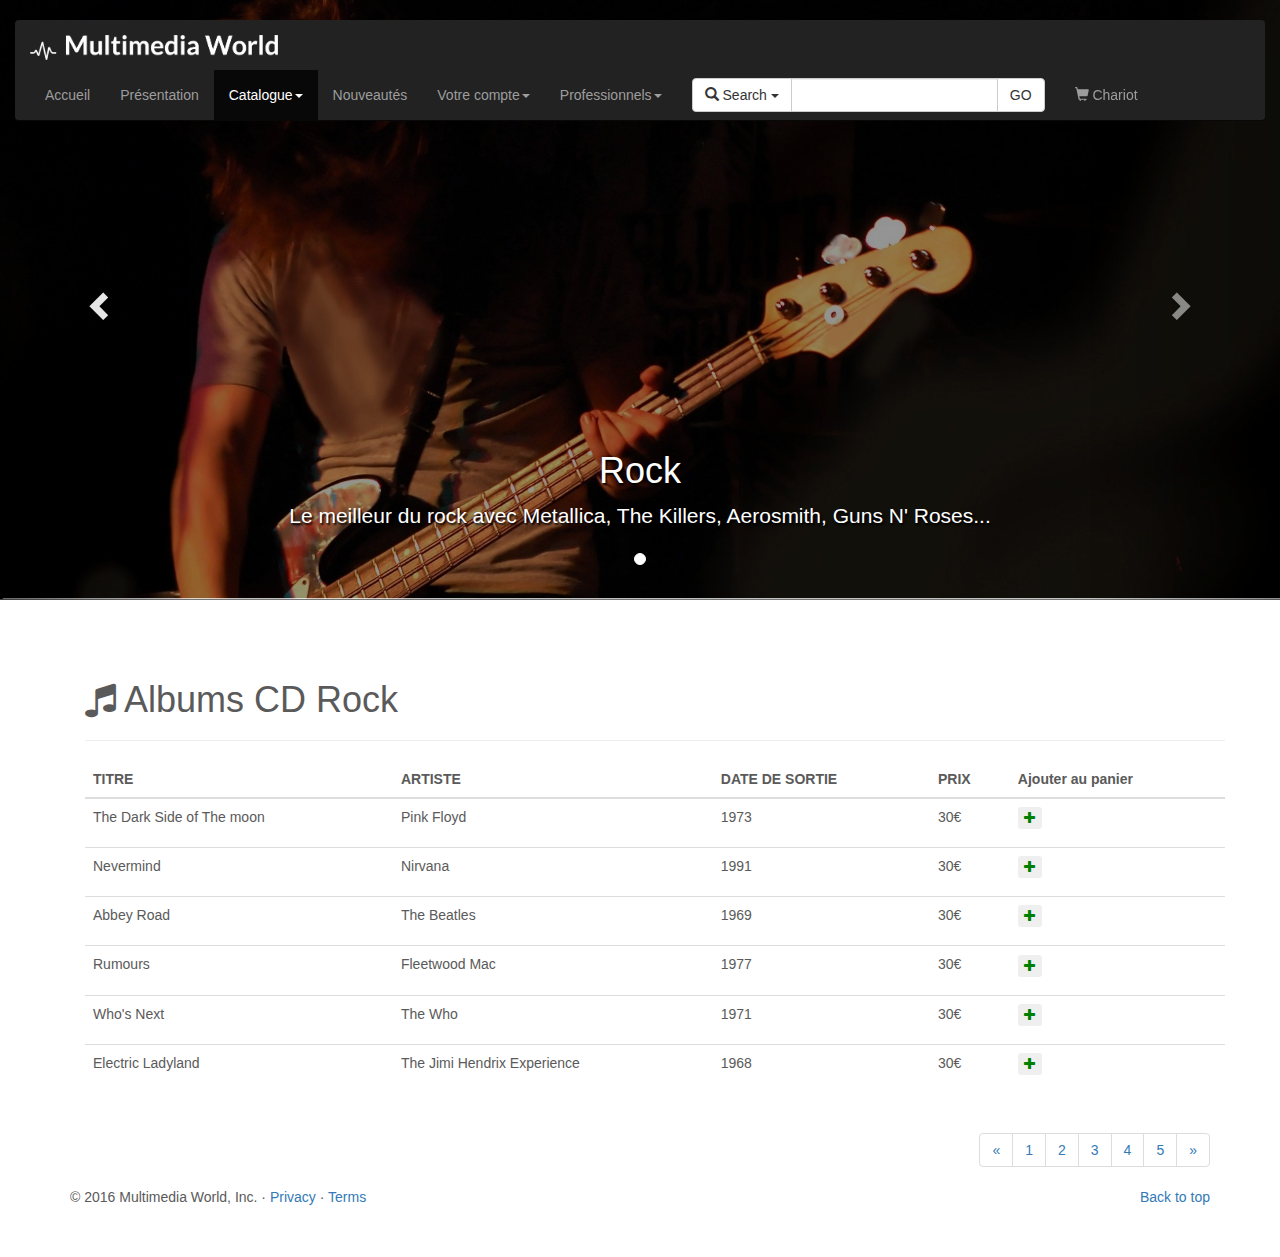
<file: catalogue-rock.html>
<!DOCTYPE html>
<html lang="en">
  <head>
    <meta charset="utf-8">
    <meta http-equiv="X-UA-Compatible" content="IE=edge">
    <meta name="viewport" content="width=device-width, initial-scale=1">
    <!-- The above 3 meta tags *must* come first in the head; any other head content must come *after* these tags -->
    <meta name="description" content="">
    <meta name="author" content="">
    <link rel="icon" href="img/favicon.png">

    <title>Multimedia World</title>

    <!-- Bootstrap core CSS -->
    <link href="css/bootstrap.min.css" rel="stylesheet">

    <!-- Custom styles for carousel -->
    <link href="css/carousel.css" rel="stylesheet">
    
    <!-- Advanced search -->
    <link href="css/advancedsearch.css" rel="stylesheet">
      
    <!-- Multilevel dropdown -->
    <link href="css/boostrap-multilevel-dropdown.css" rel="stylesheet">
    
    <!-- Login -->
    <link href="css/login.css" rel="stylesheet">
    
    <!-- Font Awesome -->
    <link rel="stylesheet" href="https://cdnjs.cloudflare.com/ajax/libs/font-awesome/4.7.0/css/font-awesome.min.css">
      
  </head>
<!-- NAVBAR
================================================== -->
  <body>
    <div class="navbar-wrapper">
      <div class="container">

        <nav class="navbar navbar-inverse navbar-static-top">
          <div class="container">
            <div class="navbar-header">
              <button type="button" class="navbar-toggle collapsed" data-toggle="collapse" data-target="#navbar" aria-expanded="false" aria-controls="navbar">
                <span class="sr-only">Toggle navigation</span>
                <span class="icon-bar"></span>
                <span class="icon-bar"></span>
                <span class="icon-bar"></span>
              </button>
              <a class="navbar-brand" href="index.html"><img src="img/logo.png"></a>
            </div>
            <div id="navbar" class="navbar-collapse collapse">
              <ul class="nav navbar-nav">
                <li><a href="index.html">Accueil</a></li>
                <li><a href="presentation.html">Présentation</a></li>
                <li class="dropdown active">
                  <a href="catalogue.html" class="dropdown-toggle" data-toggle="dropdown" role="button" aria-haspopup="true" aria-expanded="false">Catalogue<span class="caret"></span></a>
                  <ul class="dropdown-menu">
                    <li><a href="catalogue-jazz.html">Jazz</a></li>
                    <li><a href="catalogue-rock.html">Rock</a></li>
                    <li><a href="catalogue-classique.html">Classique</a></li>
                    <li><a href="catalogue-chansons-enfantines.html">Chansons enfantines</a></li>
                  </ul>
                </li>
                <li><a href="nouveautes.html">Nouveautés</a></li>
                <li class="dropdown">
                  <a href="compte.html" class="dropdown-toggle" data-toggle="dropdown" role="button" aria-haspopup="true" aria-expanded="false">Votre compte<span class="caret"></span></a>
                    <ul class="dropdown-menu multi-level" role="menu" aria-labelledby="dropdownMenu">
                        
                      <!-- Identification -->
                      <li class="dropdown-submenu"><a href="#" tabindex="-1">Identifiez-vous</a>
                        <ul id="login-dp" class="dropdown-menu">
                            <li>
                                 <div class="row">
                                        <div class="col-md-12">
                                            S'identifier avec
                                            <div class="social-buttons">
                                                <a href="#" class="btn btn-fb"><i class="fa fa-facebook"></i> Facebook</a>
                                                <a href="#" class="btn btn-tw"><i class="fa fa-twitter"></i> Twitter</a>
                                            </div>
                                            ou
                                             <form class="form" role="form" method="post" action="login" accept-charset="UTF-8" id="login-nav">
                                                    <div class="form-group">
                                                         <label class="sr-only">Adresse mail</label>
                                                         <input type="email" class="form-control" id="exampleInputEmail2" placeholder="Email address" required>
                                                    </div>
                                                    <div class="form-group">
                                                         <label class="sr-only">Mot de passe</label>
                                                         <input type="password" class="form-control" id="exampleInputPassword2" placeholder="Password" required>
                                                         <div class="help-block text-right"><a href="">Mot de passe oublié ?</a></div>
                                                    </div>
                                                    <div class="form-group">
                                                         <button type="submit" class="btn btn-primary btn-block">Connectez-vous</button>
                                                    </div>
                                                    <div class="checkbox">
                                                         <label>
                                                         <input type="checkbox"> Garder ma session ouverte
                                                         </label>
                                                    </div>
                                             </form>
                                        </div>
                                        <div class="bottom text-center">
                                            Nouveau client ? <a href="inscription.html"><b>Rejoignez-nous</b></a>
                                        </div>
                                 </div>
                            </li>
                        </ul>
                      </li>  
                        
                      <li class="dropdown-header">Nouveau client ? <a href="inscription.html">Inscrivez-vous ici</a></li>
                      <li role="separator" class="divider"></li>
                      <li><a href="compte.html">Votre compte</a></li>
                      <li><a href="compte.html">Vos commandes </a></li>
                    </ul>
                </li>
                <li class="dropdown">
                  <a href="#" class="dropdown-toggle" data-toggle="dropdown" role="button" aria-haspopup="true" aria-expanded="false">Professionnels<span class="caret"></span></a>
                  <ul class="dropdown-menu">
                    <li><a href="pro-register.html">Inscription pour professionnels</a></li>
                    <li><a href="pro-espace.html">Espace professionnels</a></li>
                  </ul>
                </li> 
                
                <!-- Research advanced snippet -->
                <li>
                    <form class="navbar-form navbar-search" role="search">
                        <div class="input-group">
                            <div class="input-group-btn">
                                <button type="button" class="btn btn-search btn-default dropdown-toggle" data-toggle="dropdown">
                                    <span class="glyphicon glyphicon-search"></span>
                                    <span class="label-icon">Search</span>
                                    <span class="caret"></span>
                                </button>
                                <ul class="dropdown-menu pull-left" role="menu">
                                   <li>
                                        <a href="#">
                                            <span class="glyphicon glyphicon-headphones"></span>
                                            <span class="label-icon">Rechercher par Titre</span>
                                        </a>
                                    </li>
                                    <li>
                                        <a href="#">
                                        <span class="glyphicon glyphicon-user"></span>
                                        <span class="label-icon">Rechercher par Auteur </span>
                                        </a>
                                    </li>
                                    <li>
                                        <a href="#">
                                        <span class="glyphicon glyphicon-music"></span>
                                        <span class="label-icon">Rechercher par Type de Musique </span>
                                        </a>
                                    </li>
                                </ul>
                            </div>

                            <input type="text" class="form-control">

                            <div class="input-group-btn">
                                <button type="button" class="btn btn-search btn-default">
                                GO
                                </button>
                            </div>
                        </div>  
                    </form>
                </li>
                <li>
                    <a href="chariot.html" >
                        <span class="glyphicon glyphicon-shopping-cart"></span>
                        <span class="label-icon">Chariot</span>
                    </a>
                </li>
              </ul>
                  
              
            </div>
            
          </div>
        </nav>

      </div>
    </div>
      
    <!-- Carousel
    ================================================== -->
    <div id="myCarousel" class="carousel slide" data-ride="carousel">
      <!-- Indicators -->
      <ol class="carousel-indicators">
        <li data-target="#myCarousel" data-slide-to="0" class="active"></li>
      </ol>
      <div class="carousel-inner" role="listbox">
        <div class="item active">
          <img class="first-slide" src="img/rock-2.jpeg" alt="First slide">
          <div class="container">
            <div class="carousel-caption">
              <h1>Rock</h1>
              <p>Le meilleur du rock avec Metallica, The Killers, Aerosmith, Guns N' Roses...</p>
              
            </div>
          </div>
        </div>
      </div>
      <a class="left carousel-control" href="#myCarousel" role="button" data-slide="prev">
        <span class="glyphicon glyphicon-chevron-left" aria-hidden="true"></span>
        <span class="sr-only">Previous</span>
      </a>
      <a class="right carousel-control" href="#myCarousel" role="button" data-slide="next">
        <span class="glyphicon glyphicon-chevron-right" aria-hidden="true"></span>
        <span class="sr-only">Next</span>
      </a>
    </div><!-- /.carousel -->
      
    <!-- Rock Catalogue
    ================================================== -->

    <div class="container marketing">

         <div class="container">

            <h1> <i class="fa fa-music"></i> Albums CD Rock </h1>

            <hr>

            <table class="table table-hover">
              <thead>
                <tr>
                  <th>TITRE</th>
                  <th>ARTISTE</th>
                  <th>DATE DE SORTIE</th>
                  <th>PRIX</th>
                  <th>Ajouter au panier</th>
                </tr>
              </thead>
              <tbody>
                <tr>
                  <td>The Dark Side of The moon</td>
                  <td>Pink Floyd</td>
                  <td>1973</td>
                  <td>30€</td>
                  <td><p data-placement="top" data-toggle="tooltip" title="Add"><button class="btn btn-xs green" data-title="Add" data-toggle="modal" data-target="#add" ><span class="glyphicon glyphicon-plus"></span></button></p></td>
                </tr>
                <tr>
                  <td>Nevermind</td>
                  <td>Nirvana</td>
                  <td>1991</td>
                  <td>30€</td>
                  <td><p data-placement="top" data-toggle="tooltip" title="Add"><button class="btn btn-xs green" data-title="Add" data-toggle="modal" data-target="#add" ><span class="glyphicon glyphicon-plus"></span></button></p></td>
                </tr>
                <tr>
                  <td>Abbey Road</td>
                  <td>The Beatles</td>
                  <td>1969</td>
                  <td>30€</td>
                  <td><p data-placement="top" data-toggle="tooltip" title="Add"><button class="btn btn-xs green" data-title="Add" data-toggle="modal" data-target="#add" ><span class="glyphicon glyphicon-plus"></span></button></p></td>
                </tr>
                <tr>
                  <td>Rumours</td>
                  <td>Fleetwood Mac</td>
                  <td>1977</td>
                  <td>30€</td>
                  <td><p data-placement="top" data-toggle="tooltip" title="Add"><button class="btn btn-xs green" data-title="Add" data-toggle="modal" data-target="#add" ><span class="glyphicon glyphicon-plus"></span></button></p></td>
                </tr>
                <tr>
                  <td>Who's Next</td>
                  <td>The Who</td>
                  <td>1971</td>
                  <td>30€</td>
                  <td><p data-placement="top" data-toggle="tooltip" title="Add"><button class="btn btn-xs green" data-title="Add" data-toggle="modal" data-target="#add" ><span class="glyphicon glyphicon-plus"></span></button></p></td>
                </tr>
                <tr>
                  <td>Electric Ladyland</td>
                  <td>The Jimi Hendrix Experience</td>
                  <td>1968</td>
                  <td>30€</td>
                  <td><p data-placement="top" data-toggle="tooltip" title="Add"><button class="btn btn-xs green" data-title="Add" data-toggle="modal" data-target="#add" ><span class="glyphicon glyphicon-plus"></span></button></p></td>
                </tr>        
              </tbody>
            </table>  

            <div class="col-sm-12 ">
                <ul class="pagination pull-right">
                  <li><a href="#">«</a></li>
                  <li><a href="#">1</a></li>
                  <li><a href="#">2</a></li>
                  <li><a href="#">3</a></li>
                  <li><a href="#">4</a></li>
                  <li><a href="#">5</a></li>
                  <li><a href="#">»</a></li>
                </ul>       

            </div>
        </div>
      <!-- FOOTER -->
      <footer>
        <p class="pull-right"><a href="#">Back to top</a></p>
        <p>&copy; 2016 Multimedia World, Inc. &middot; <a href="#">Privacy</a> &middot; <a href="#">Terms</a></p>
      </footer>

    </div><!-- /.container -->


    <!-- Bootstrap core JavaScript
    ================================================== -->
    <!-- Placed at the end of the document so the pages load faster -->
    <script src="https://ajax.googleapis.com/ajax/libs/jquery/1.12.4/jquery.min.js"></script>
    <script src="js/bootstrap.min.js"></script>
  </body>
</html>
</file>
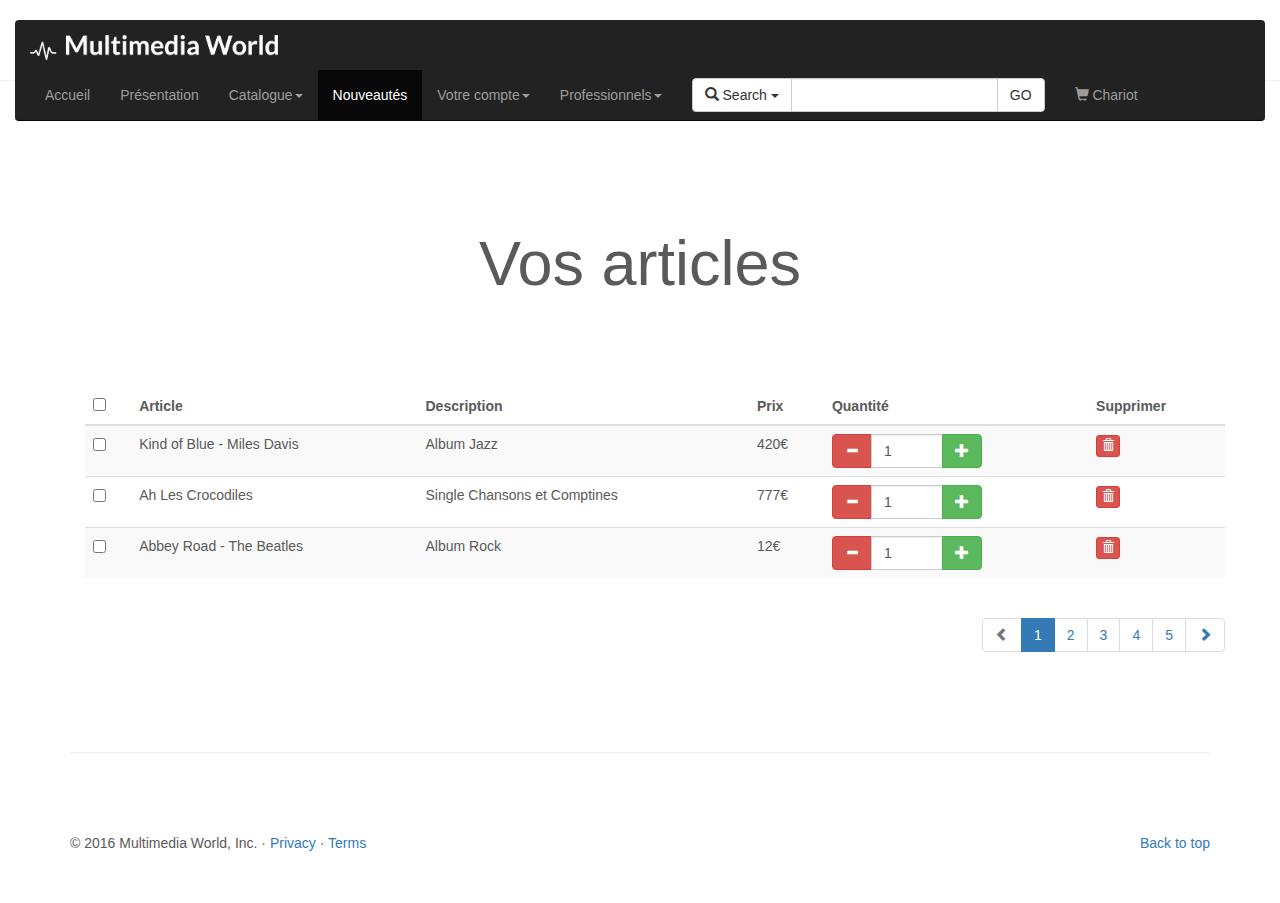
<file: chariot.html>
<!DOCTYPE html>
<html lang="en">
  <head>
    <meta charset="utf-8">
    <meta http-equiv="X-UA-Compatible" content="IE=edge">
    <meta name="viewport" content="width=device-width, initial-scale=1">
    <!-- The above 3 meta tags *must* come first in the head; any other head content must come *after* these tags -->
    <meta name="description" content="">
    <meta name="author" content="">
    <link rel="icon" href="img/favicon.png">

    <title>Multimedia World</title>

    <!-- Bootstrap core CSS -->
    <link href="css/bootstrap.min.css" rel="stylesheet">

    <!-- Custom styles for carousel -->
    <link href="css/carousel.css" rel="stylesheet">
    
    <!-- Advanced search -->
    <link href="css/advancedsearch.css" rel="stylesheet">
      
    <!-- Multilevel dropdown -->
    <link href="css/boostrap-multilevel-dropdown.css" rel="stylesheet">
    
    <!-- Login -->
    <link href="css/login.css" rel="stylesheet">
      
  </head>
<!-- NAVBAR
================================================== -->
  <body>
    <div class="navbar-wrapper">
      <div class="container">

        <nav class="navbar navbar-inverse navbar-static-top">
          <div class="container">
            <div class="navbar-header">
              <button type="button" class="navbar-toggle collapsed" data-toggle="collapse" data-target="#navbar" aria-expanded="false" aria-controls="navbar">
                <span class="sr-only">Toggle navigation</span>
                <span class="icon-bar"></span>
                <span class="icon-bar"></span>
                <span class="icon-bar"></span>
              </button>
              <a class="navbar-brand" href="index.html"><img src="img/logo.png"></a>
            </div>
            <div id="navbar" class="navbar-collapse collapse">
              <ul class="nav navbar-nav">
                <li><a href="index.html">Accueil</a></li>
                <li><a href="presentation.html">Présentation</a></li>
                <li class="dropdown">
                  <a href="catalogue.html" class="dropdown-toggle" data-toggle="dropdown" role="button" aria-haspopup="true" aria-expanded="false">Catalogue<span class="caret"></span></a>
                  <ul class="dropdown-menu">
                    <li><a href="catalogue-jazz.html">Jazz</a></li>
                    <li><a href="catalogue-rock.html">Rock</a></li>
                    <li><a href="catalogue-classique.html">Classique</a></li>
                    <li><a href="catalogue-chansons-enfantines.html">Chansons enfantines</a></li>
                  </ul>
                </li>
                <li class="active"><a href="nouveautes.html">Nouveautés</a></li>
                <li class="dropdown">
                  <a href="compte.html" class="dropdown-toggle" data-toggle="dropdown" role="button" aria-haspopup="true" aria-expanded="false">Votre compte<span class="caret"></span></a>
                    <ul class="dropdown-menu multi-level" role="menu" aria-labelledby="dropdownMenu">
                        
                      <!-- Identification -->
                      <li class="dropdown-submenu"><a href="#" tabindex="-1">Identifiez-vous</a>
                        <ul id="login-dp" class="dropdown-menu">
                            <li>
                                 <div class="row">
                                        <div class="col-md-12">
                                            S'identifier avec
                                            <div class="social-buttons">
                                                <a href="#" class="btn btn-fb"><i class="fa fa-facebook"></i> Facebook</a>
                                                <a href="#" class="btn btn-tw"><i class="fa fa-twitter"></i> Twitter</a>
                                            </div>
                                            ou
                                             <form class="form" role="form" method="post" action="login" accept-charset="UTF-8" id="login-nav">
                                                    <div class="form-group">
                                                         <label class="sr-only">Adresse mail</label>
                                                         <input type="email" class="form-control" id="exampleInputEmail2" placeholder="Email address" required>
                                                    </div>
                                                    <div class="form-group">
                                                         <label class="sr-only">Mot de passe</label>
                                                         <input type="password" class="form-control" id="exampleInputPassword2" placeholder="Password" required>
                                                         <div class="help-block text-right"><a href="">Mot de passe oublié ?</a></div>
                                                    </div>
                                                    <div class="form-group">
                                                         <button type="submit" class="btn btn-primary btn-block">Connectez-vous</button>
                                                    </div>
                                                    <div class="checkbox">
                                                         <label>
                                                         <input type="checkbox"> Garder ma session ouverte
                                                         </label>
                                                    </div>
                                             </form>
                                        </div>
                                        <div class="bottom text-center">
                                            Nouveau client ? <a href="inscription.html"><b>Rejoignez-nous</b></a>
                                        </div>
                                 </div>
                            </li>
                        </ul>
                      </li>  
                        
                      <li class="dropdown-header">Nouveau client ? <a href="inscription.html">Inscrivez-vous ici</a></li>
                      <li role="separator" class="divider"></li>
                      <li><a href="compte.html">Votre compte</a></li>
                      <li><a href="compte.html">Vos commandes </a></li>
                    </ul>
                </li>
                <li class="dropdown">
                  <a href="#" class="dropdown-toggle" data-toggle="dropdown" role="button" aria-haspopup="true" aria-expanded="false">Professionnels<span class="caret"></span></a>
                  <ul class="dropdown-menu">
                    <li><a href="pro-register.html">Inscription pour professionnels</a></li>
                    <li><a href="pro-espace.html">Espace professionnels</a></li>
                  </ul>
                </li> 
                
                <!-- Research advanced snippet -->
                <li>
                    <form class="navbar-form navbar-search" role="search">
                        <div class="input-group">
                            <div class="input-group-btn">
                                <button type="button" class="btn btn-search btn-default dropdown-toggle" data-toggle="dropdown">
                                    <span class="glyphicon glyphicon-search"></span>
                                    <span class="label-icon">Search</span>
                                    <span class="caret"></span>
                                </button>
                                <ul class="dropdown-menu pull-left" role="menu">
                                   <li>
                                        <a href="#">
                                            <span class="glyphicon glyphicon-headphones"></span>
                                            <span class="label-icon">Rechercher par Titre</span>
                                        </a>
                                    </li>
                                    <li>
                                        <a href="#">
                                        <span class="glyphicon glyphicon-user"></span>
                                        <span class="label-icon">Rechercher par Auteur </span>
                                        </a>
                                    </li>
                                    <li>
                                        <a href="#">
                                        <span class="glyphicon glyphicon-music"></span>
                                        <span class="label-icon">Rechercher par Type de Musique </span>
                                        </a>
                                    </li>
                                </ul>
                            </div>

                            <input type="text" class="form-control">

                            <div class="input-group-btn">
                                <button type="button" class="btn btn-search btn-default">
                                GO
                                </button>
                            </div>
                        </div>  
                    </form>
                </li>
                <li>
                    <a href="chariot.html" >
                        <span class="glyphicon glyphicon-shopping-cart"></span>
                        <span class="label-icon">Chariot</span>
                    </a>
                </li>
              </ul>
                  
              
            </div>
            
          </div>
        </nav>

      </div>
    </div>
      
    <!-- CHARIOT
    ================================================== -->
    <hr class="featurette-divider">
    <div class="container">
      
      <!-- Jumbotron -->
      <div class="jumbotron">
        <h1>Vos articles</h1>
      </div>
        
      <div class="container">
        <div class="row">
            <div class="col-md-12">
                <div class="table-responsive">

                <table id="mytable" class="table table-bordred table-striped">
                    
                <!-- Variables -->
                <thead>
                   <th><input type="checkbox" id="checkall" /></th>
                   <th>Article</th>
                   <th>Description</th>
                   <th>Prix</th>                   
                   <th>Quantité</th>
                   <th>Supprimer</th>
                </thead>
    
                <tbody>
                
                <!-- 1e article -->
                <tr>
                    
                    <td><input type="checkbox" class="checkthis" /></td>
                    <td>Kind of Blue - Miles Davis</td>
                    <td>Album Jazz</td>
                    <td>420€</td>
                    <td>
                        <div class="chariot-center">
                            <div class="input-group">
                                  <span class="input-group-btn">
                                      <button type="button" class="btn btn-danger btn-number"  data-type="minus" data-field="quant[1]">
                                        <span class="glyphicon glyphicon-minus"></span>
                                      </button>
                                  </span>
                                  <input type="text" name="quant[1]" class="form-control input-number" value="1" min="1" max="100">
                                  <span class="input-group-btn">
                                      <button type="button" class="btn btn-success btn-number" data-type="plus" data-field="quant[1]">
                                          <span class="glyphicon glyphicon-plus"></span>
                                      </button>
                                  </span>
                            </div>
                        </div>
                    </td>
                    <td><p data-placement="top" data-toggle="tooltip" title="Delete"><button class="btn btn-danger btn-xs" data-title="Delete" data-toggle="modal" data-target="#delete" ><span class="glyphicon glyphicon-trash"></span></button></p></td>
                    
                </tr>
                    
                <!-- 2e article -->
                <tr>
                    <td><input type="checkbox" class="checkthis" /></td>
                    <td>Ah Les Crocodiles</td>
                    <td>Single Chansons et Comptines</td>
                    <td>777€</td>
                    <td>
                        <div class="chariot-center">
                            <div class="input-group">
                                  <span class="input-group-btn">
                                      <button type="button" class="btn btn-danger btn-number"  data-type="minus" data-field="quant[2]">
                                        <span class="glyphicon glyphicon-minus"></span>
                                      </button>
                                  </span>
                                  <input type="text" name="quant[2]" class="form-control input-number" value="1" min="1" max="100">
                                  <span class="input-group-btn">
                                      <button type="button" class="btn btn-success btn-number" data-type="plus" data-field="quant[2]">
                                          <span class="glyphicon glyphicon-plus"></span>
                                      </button>
                                  </span>
                            </div>
                        </div>
                    </td>
                    <td><p data-placement="top" data-toggle="tooltip" title="Delete"><button class="btn btn-danger btn-xs" data-title="Delete" data-toggle="modal" data-target="#delete" ><span class="glyphicon glyphicon-trash"></span></button></p></td>
                </tr>

                <!-- 3e article -->
                <tr>
                    <td><input type="checkbox" class="checkthis" /></td>
                    <td>Abbey Road - The Beatles</td>
                    <td>Album Rock</td>
                    <td>12€</td>
                    <td>
                        <div class="chariot-center">
                            <div class="input-group">
                                  <span class="input-group-btn">
                                      <button type="button" class="btn btn-danger btn-number"  data-type="minus" data-field="quant[3]">
                                        <span class="glyphicon glyphicon-minus"></span>
                                      </button>
                                  </span>
                                  <input type="text" name="quant[3]" class="form-control input-number" value="1" min="1" max="100">
                                  <span class="input-group-btn">
                                      <button type="button" class="btn btn-success btn-number" data-type="plus" data-field="quant[3]">
                                          <span class="glyphicon glyphicon-plus"></span>
                                      </button>
                                  </span>
                            </div>
                        </div>
                    </td>
                    <td><p data-placement="top" data-toggle="tooltip" title="Delete"><button class="btn btn-danger btn-xs" data-title="Delete" data-toggle="modal" data-target="#delete" ><span class="glyphicon glyphicon-trash"></span></button></p></td>
                </tr>
                
                </tbody>

                </table>
                
                <!-- Numéro de page -->
                <div class="clearfix"></div>
                <ul class="pagination pull-right">
                  <li class="disabled"><a href="#"><span class="glyphicon glyphicon-chevron-left"></span></a></li>
                  <li class="active"><a href="#">1</a></li>
                  <li><a href="#">2</a></li>
                  <li><a href="#">3</a></li>
                  <li><a href="#">4</a></li>
                  <li><a href="#">5</a></li>
                  <li><a href="#"><span class="glyphicon glyphicon-chevron-right"></span></a></li>
                </ul>

                </div>

                </div>
            </div>
        </div>
        
        <!-- Delete modal -->
        <div class="modal fade" id="delete" tabindex="-1" role="dialog" aria-labelledby="edit" aria-hidden="true">
          <div class="modal-dialog">
            <div class="modal-content">
                  <div class="modal-header">
                <button type="button" class="close" data-dismiss="modal" aria-hidden="true"><span class="glyphicon glyphicon-remove" aria-hidden="true"></span></button>
                <h4 class="modal-title custom_align" id="Heading">Supprimer cet article</h4>
              </div>
                  <div class="modal-body">

               <div class="alert alert-danger"><span class="glyphicon glyphicon-warning-sign"></span>Voulez-vous vraiment supprimer cet article de votre chariot ?</div>

              </div>
                <div class="modal-footer ">
                <button type="button" class="btn btn-success" ><span class="glyphicon glyphicon-ok-sign"></span>Oui</button>
                <button type="button" class="btn btn-default" data-dismiss="modal"><span class="glyphicon glyphicon-remove"></span>Non</button>
              </div>
            </div>
            <!-- /.modal-content --> 
          </div>
          <!-- /.modal-dialog --> 
        </div>

      <hr class="featurette-divider">
        
      <!-- FOOTER -->
      <footer>
        <p class="pull-right"><a href="#">Back to top</a></p>
        <p>&copy; 2016 Multimedia World, Inc. &middot; <a href="#">Privacy</a> &middot; <a href="#">Terms</a></p>
      </footer>

    </div><!-- /.container -->


    <!-- Bootstrap core JavaScript
    ================================================== -->
    <!-- Placed at the end of the document so the pages load faster -->
    <script src="https://ajax.googleapis.com/ajax/libs/jquery/1.12.4/jquery.min.js"></script>
    <script src="js/bootstrap.min.js"></script>
    <script src="js/datatable.js"></script>
    <script src="js/minusplus.js"></script>
  </body>
</html>
</file>
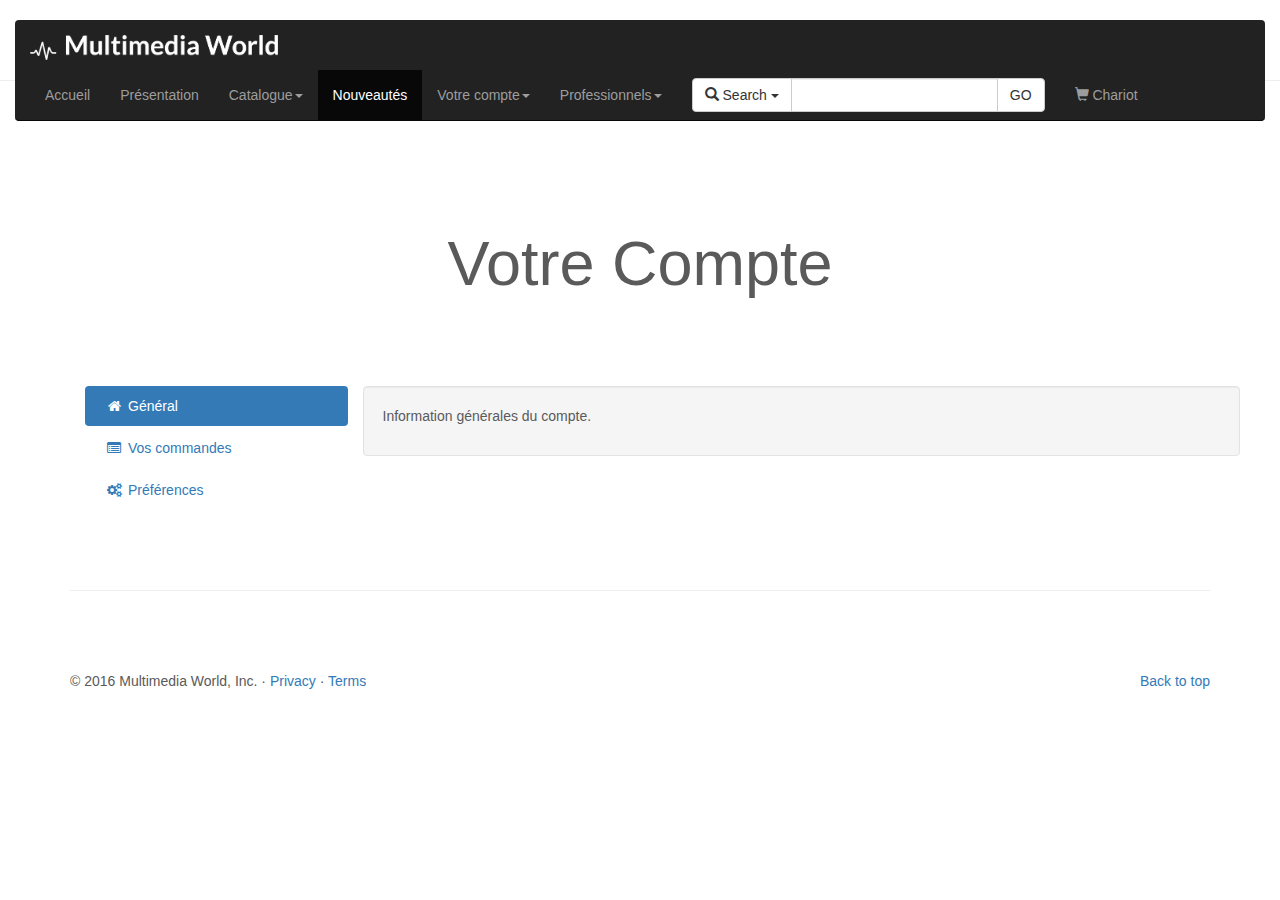
<file: compte.html>
<!DOCTYPE html>
<html lang="en">
  <head>
    <meta charset="utf-8">
    <meta http-equiv="X-UA-Compatible" content="IE=edge">
    <meta name="viewport" content="width=device-width, initial-scale=1">
    <!-- The above 3 meta tags *must* come first in the head; any other head content must come *after* these tags -->
    <meta name="description" content="">
    <meta name="author" content="">
    <link rel="icon" href="img/favicon.png">

    <title>Multimedia World</title>

    <!-- Bootstrap core CSS -->
    <link href="css/bootstrap.min.css" rel="stylesheet">

    <!-- Custom styles for carousel -->
    <link href="css/carousel.css" rel="stylesheet">
    
    <!-- Advanced search -->
    <link href="css/advancedsearch.css" rel="stylesheet">
      
    <!-- Multilevel dropdown -->
    <link href="css/boostrap-multilevel-dropdown.css" rel="stylesheet">
    
    <!-- Login -->
    <link href="css/login.css" rel="stylesheet">
      
    <!-- Compte -->
    <link href="css/compte.css" rel="stylesheet">
      
  </head>
<!-- NAVBAR
================================================== -->
  <body>
    <div class="navbar-wrapper">
      <div class="container">

        <nav class="navbar navbar-inverse navbar-static-top">
          <div class="container">
            <div class="navbar-header">
              <button type="button" class="navbar-toggle collapsed" data-toggle="collapse" data-target="#navbar" aria-expanded="false" aria-controls="navbar">
                <span class="sr-only">Toggle navigation</span>
                <span class="icon-bar"></span>
                <span class="icon-bar"></span>
                <span class="icon-bar"></span>
              </button>
              <a class="navbar-brand" href="index.html"><img src="img/logo.png"></a>
            </div>
            <div id="navbar" class="navbar-collapse collapse">
              <ul class="nav navbar-nav">
                <li><a href="index.html">Accueil</a></li>
                <li><a href="presentation.html">Présentation</a></li>
                <li class="dropdown">
                  <a href="catalogue.html" class="dropdown-toggle" data-toggle="dropdown" role="button" aria-haspopup="true" aria-expanded="false">Catalogue<span class="caret"></span></a>
                  <ul class="dropdown-menu">
                    <li><a href="catalogue-jazz.html">Jazz</a></li>
                    <li><a href="catalogue-rock.html">Rock</a></li>
                    <li><a href="catalogue-classique.html">Classique</a></li>
                    <li><a href="catalogue-chansons-enfantines.html">Chansons enfantines</a></li>
                  </ul>
                </li>
                <li class="active"><a href="nouveautes.html">Nouveautés</a></li>
                <li class="dropdown">
                  <a href="compte.html" class="dropdown-toggle" data-toggle="dropdown" role="button" aria-haspopup="true" aria-expanded="false">Votre compte<span class="caret"></span></a>
                    <ul class="dropdown-menu multi-level" role="menu" aria-labelledby="dropdownMenu">
                        
                      <!-- Identification -->
                      <li class="dropdown-submenu"><a href="#" tabindex="-1">Identifiez-vous</a>
                        <ul id="login-dp" class="dropdown-menu">
                            <li>
                                 <div class="row">
                                        <div class="col-md-12">
                                            S'identifier avec
                                            <div class="social-buttons">
                                                <a href="#" class="btn btn-fb"><i class="fa fa-facebook"></i> Facebook</a>
                                                <a href="#" class="btn btn-tw"><i class="fa fa-twitter"></i> Twitter</a>
                                            </div>
                                            ou
                                             <form class="form" role="form" method="post" action="login" accept-charset="UTF-8" id="login-nav">
                                                    <div class="form-group">
                                                         <label class="sr-only">Adresse mail</label>
                                                         <input type="email" class="form-control" id="exampleInputEmail2" placeholder="Email address" required>
                                                    </div>
                                                    <div class="form-group">
                                                         <label class="sr-only">Mot de passe</label>
                                                         <input type="password" class="form-control" id="exampleInputPassword2" placeholder="Password" required>
                                                         <div class="help-block text-right"><a href="">Mot de passe oublié ?</a></div>
                                                    </div>
                                                    <div class="form-group">
                                                         <button type="submit" class="btn btn-primary btn-block">Connectez-vous</button>
                                                    </div>
                                                    <div class="checkbox">
                                                         <label>
                                                         <input type="checkbox"> Garder ma session ouverte
                                                         </label>
                                                    </div>
                                             </form>
                                        </div>
                                        <div class="bottom text-center">
                                            Nouveau client ? <a href="inscription.html"><b>Rejoignez-nous</b></a>
                                        </div>
                                 </div>
                            </li>
                        </ul>
                      </li>  
                        
                      <li class="dropdown-header">Nouveau client ? <a href="inscription.html">Inscrivez-vous ici</a></li>
                      <li role="separator" class="divider"></li>
                      <li><a href="compte.html">Votre compte</a></li>
                      <li><a href="compte.html">Vos commandes </a></li>
                    </ul>
                </li>
                <li class="dropdown">
                  <a href="#" class="dropdown-toggle" data-toggle="dropdown" role="button" aria-haspopup="true" aria-expanded="false">Professionnels<span class="caret"></span></a>
                  <ul class="dropdown-menu">
                    <li><a href="pro-register.html">Inscription pour professionnels</a></li>
                    <li><a href="pro-espace.html">Espace professionnels</a></li>
                  </ul>
                </li> 
                
                <!-- Research advanced snippet -->
                <li>
                    <form class="navbar-form navbar-search" role="search">
                        <div class="input-group">
                            <div class="input-group-btn">
                                <button type="button" class="btn btn-search btn-default dropdown-toggle" data-toggle="dropdown">
                                    <span class="glyphicon glyphicon-search"></span>
                                    <span class="label-icon">Search</span>
                                    <span class="caret"></span>
                                </button>
                                <ul class="dropdown-menu pull-left" role="menu">
                                   <li>
                                        <a href="#">
                                            <span class="glyphicon glyphicon-headphones"></span>
                                            <span class="label-icon">Rechercher par Titre</span>
                                        </a>
                                    </li>
                                    <li>
                                        <a href="#">
                                        <span class="glyphicon glyphicon-user"></span>
                                        <span class="label-icon">Rechercher par Auteur </span>
                                        </a>
                                    </li>
                                    <li>
                                        <a href="#">
                                        <span class="glyphicon glyphicon-music"></span>
                                        <span class="label-icon">Rechercher par Type de Musique </span>
                                        </a>
                                    </li>
                                </ul>
                            </div>

                            <input type="text" class="form-control">

                            <div class="input-group-btn">
                                <button type="button" class="btn btn-search btn-default">
                                GO
                                </button>
                            </div>
                        </div>  
                    </form>
                </li>
                <li>
                    <a href="chariot.html" >
                        <span class="glyphicon glyphicon-shopping-cart"></span>
                        <span class="label-icon">Chariot</span>
                    </a>
                </li>
              </ul>
                  
              
            </div>
            
          </div>
        </nav>

      </div>
    </div>
      
    <!-- Votre Compte
    ================================================== -->
    <hr class="featurette-divider">
    <div class="container">
      
      <!-- Jumbotron -->
      <div class="jumbotron">
        <h1>Votre Compte</h1>
      </div>
        
      <div class="container">
        <div class="row">
            <div class="col-md-3">
                <ul class="nav nav-pills nav-stacked admin-menu">
                    <li class="active"><a href="#" data-target-id="general"><i class="fa fa-home fa-fw"></i>Général</a></li>
                    <li><a href="#" data-target-id="Profile"><i class="fa fa-list-alt fa-fw"></i>Vos commandes</a></li>
                    <li><a href="#" data-target-id="Settings"><i class="fa fa-cogs fa-fw"></i>Préférences</a></li>
                </ul>
            </div>
            <div class="col-md-9 well admin-content" id="general">
                <p>Information générales du compte.</p>
            </div>
            <div class="col-md-9 well admin-content" id="Profile">
                Liste des commandes précédentes
            </div>
            <div class="col-md-9 well admin-content" id="Settings">
                Paramètres
            </div>
        </div>
      </div>

      <hr class="featurette-divider">
        
      <!-- FOOTER -->
      <footer>
        <p class="pull-right"><a href="#">Back to top</a></p>
        <p>&copy; 2016 Multimedia World, Inc. &middot; <a href="#">Privacy</a> &middot; <a href="#">Terms</a></p>
      </footer>

    </div><!-- /.container -->


    <!-- Bootstrap core JavaScript
    ================================================== -->
    <!-- Placed at the end of the document so the pages load faster -->
    <script src="https://ajax.googleapis.com/ajax/libs/jquery/1.12.4/jquery.min.js"></script>
    <script src="js/bootstrap.min.js"></script>
    <script src="js/compte.js"></script>
  </body>
</html>
</file>
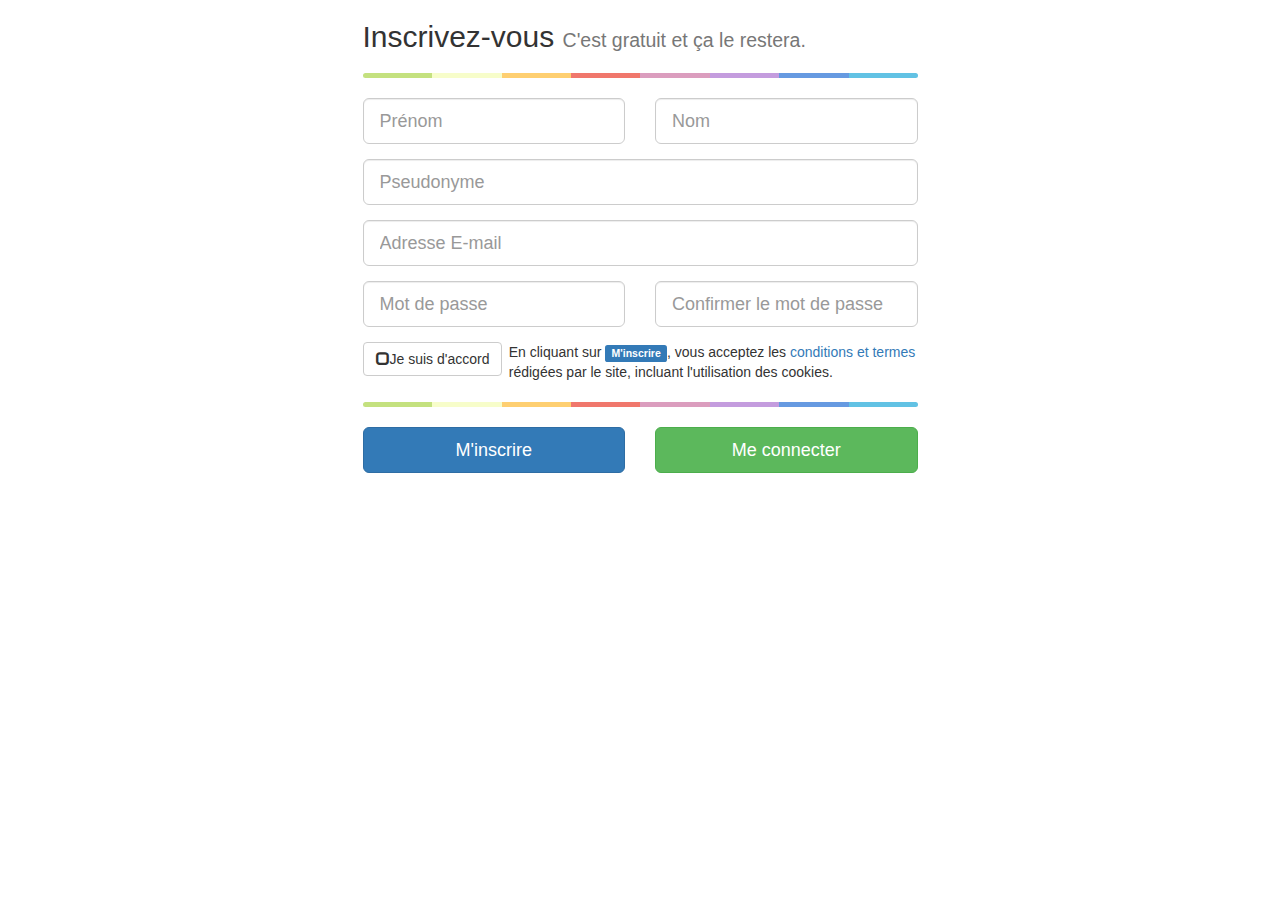
<file: inscription.html>
<!DOCTYPE html>
<html lang="en">
  <head>
    <meta charset="utf-8">
    <meta http-equiv="X-UA-Compatible" content="IE=edge">
    <meta name="viewport" content="width=device-width, initial-scale=1">
    <!-- The above 3 meta tags *must* come first in the head; any other head content must come *after* these tags -->
    <meta name="description" content="">
    <meta name="author" content="">
    <link rel="icon" href="img/favicon.png">

    <title>Multimedia World</title>

    <!-- Bootstrap core CSS -->
    <link href="css/bootstrap.min.css" rel="stylesheet">

    <!-- Register -->
    <link href="css/register.css" rel="stylesheet">
      
  </head>
  <body>
      <div class="container">

        <div class="row">
            <div class="col-xs-12 col-sm-8 col-md-6 col-sm-offset-2 col-md-offset-3">
                <form role="form">
                    <h2>Inscrivez-vous <small>C'est gratuit et ça le restera.</small></h2>
                    <hr class="colorgraph">
                    <div class="row">
                        <div class="col-xs-12 col-sm-6 col-md-6">
                            <div class="form-group">
                                <input type="text" name="first_name" id="first_name" class="form-control input-lg" placeholder="Prénom" tabindex="1">
                            </div>
                        </div>
                        <div class="col-xs-12 col-sm-6 col-md-6">
                            <div class="form-group">
                                <input type="text" name="last_name" id="last_name" class="form-control input-lg" placeholder="Nom" tabindex="2">
                            </div>
                        </div>
                    </div>
                    <div class="form-group">
                        <input type="text" name="display_name" id="display_name" class="form-control input-lg" placeholder="Pseudonyme" tabindex="3">
                    </div>
                    <div class="form-group">
                        <input type="email" name="email" id="email" class="form-control input-lg" placeholder="Adresse E-mail" tabindex="4">
                    </div>
                    <div class="row">
                        <div class="col-xs-12 col-sm-6 col-md-6">
                            <div class="form-group">
                                <input type="password" name="password" id="password" class="form-control input-lg" placeholder="Mot de passe" tabindex="5">
                            </div>
                        </div>
                        <div class="col-xs-12 col-sm-6 col-md-6">
                            <div class="form-group">
                                <input type="password" name="password_confirmation" id="password_confirmation" class="form-control input-lg" placeholder="Confirmer le mot de passe" tabindex="6">
                            </div>
                        </div>
                    </div>
                    <div class="row">
                        <div class="col-xs-4 col-sm-3 col-md-3">
                            <span class="button-checkbox">
                                <button type="button" class="btn" data-color="info" tabindex="7">Je suis d'accord</button>
                                <input type="checkbox" name="t_and_c" id="t_and_c" class="hidden" value="1">
                            </span>
                        </div>
                        <div class="col-xs-8 col-sm-9 col-md-9">
                             En cliquant sur <strong class="label label-primary">M'inscrire</strong>, vous acceptez les <a href="#" data-toggle="modal" data-target="#t_and_c_m">conditions et termes</a> rédigées par le site, incluant l'utilisation des cookies.
                        </div>
                    </div>

                    <hr class="colorgraph">
                    <div class="row">
                        <div class="col-xs-12 col-md-6"><input type="submit" value="M'inscrire" class="btn btn-primary btn-block btn-lg" tabindex="7"></div>
                        <div class="col-xs-12 col-md-6"><a href="#" class="btn btn-success btn-block btn-lg">Me connecter</a></div>
                    </div>
                </form>
            </div>
        </div>
        <!-- Modal -->
        <div class="modal fade" id="t_and_c_m" tabindex="-1" role="dialog" aria-labelledby="myModalLabel" aria-hidden="true">
            <div class="modal-dialog modal-lg">
                <div class="modal-content">
                    <div class="modal-header">
                        <button type="button" class="close" data-dismiss="modal" aria-hidden="true">×</button>
                        <h4 class="modal-title" id="myModalLabel">Terms & Conditions</h4>
                    </div>
                    <div class="modal-body">
                        <p>Lorem ipsum dolor sit amet, consectetur adipisicing elit. Similique, itaque, modi, aliquam nostrum at sapiente consequuntur natus odio reiciendis perferendis rem nisi tempore possimus ipsa porro delectus quidem dolorem ad.</p>
                        <p>Lorem ipsum dolor sit amet, consectetur adipisicing elit. Similique, itaque, modi, aliquam nostrum at sapiente consequuntur natus odio reiciendis perferendis rem nisi tempore possimus ipsa porro delectus quidem dolorem ad.</p>
                        <p>Lorem ipsum dolor sit amet, consectetur adipisicing elit. Similique, itaque, modi, aliquam nostrum at sapiente consequuntur natus odio reiciendis perferendis rem nisi tempore possimus ipsa porro delectus quidem dolorem ad.</p>
                        <p>Lorem ipsum dolor sit amet, consectetur adipisicing elit. Similique, itaque, modi, aliquam nostrum at sapiente consequuntur natus odio reiciendis perferendis rem nisi tempore possimus ipsa porro delectus quidem dolorem ad.</p>
                        <p>Lorem ipsum dolor sit amet, consectetur adipisicing elit. Similique, itaque, modi, aliquam nostrum at sapiente consequuntur natus odio reiciendis perferendis rem nisi tempore possimus ipsa porro delectus quidem dolorem ad.</p>
                        <p>Lorem ipsum dolor sit amet, consectetur adipisicing elit. Similique, itaque, modi, aliquam nostrum at sapiente consequuntur natus odio reiciendis perferendis rem nisi tempore possimus ipsa porro delectus quidem dolorem ad.</p>
                        <p>Lorem ipsum dolor sit amet, consectetur adipisicing elit. Similique, itaque, modi, aliquam nostrum at sapiente consequuntur natus odio reiciendis perferendis rem nisi tempore possimus ipsa porro delectus quidem dolorem ad.</p>
                    </div>
                    <div class="modal-footer">
                        <button type="button" class="btn btn-primary" data-dismiss="modal">I Agree</button>
                    </div>
                </div><!-- /.modal-content -->
            </div><!-- /.modal-dialog -->
        </div><!-- /.modal -->
    </div>
    <!-- Bootstrap core JavaScript
    ================================================== -->
    <!-- Placed at the end of the document so the pages load faster -->
    <script src="https://ajax.googleapis.com/ajax/libs/jquery/1.12.4/jquery.min.js"></script>
    <script src="js/register.js"></script>
  </body>
</html>
</file>
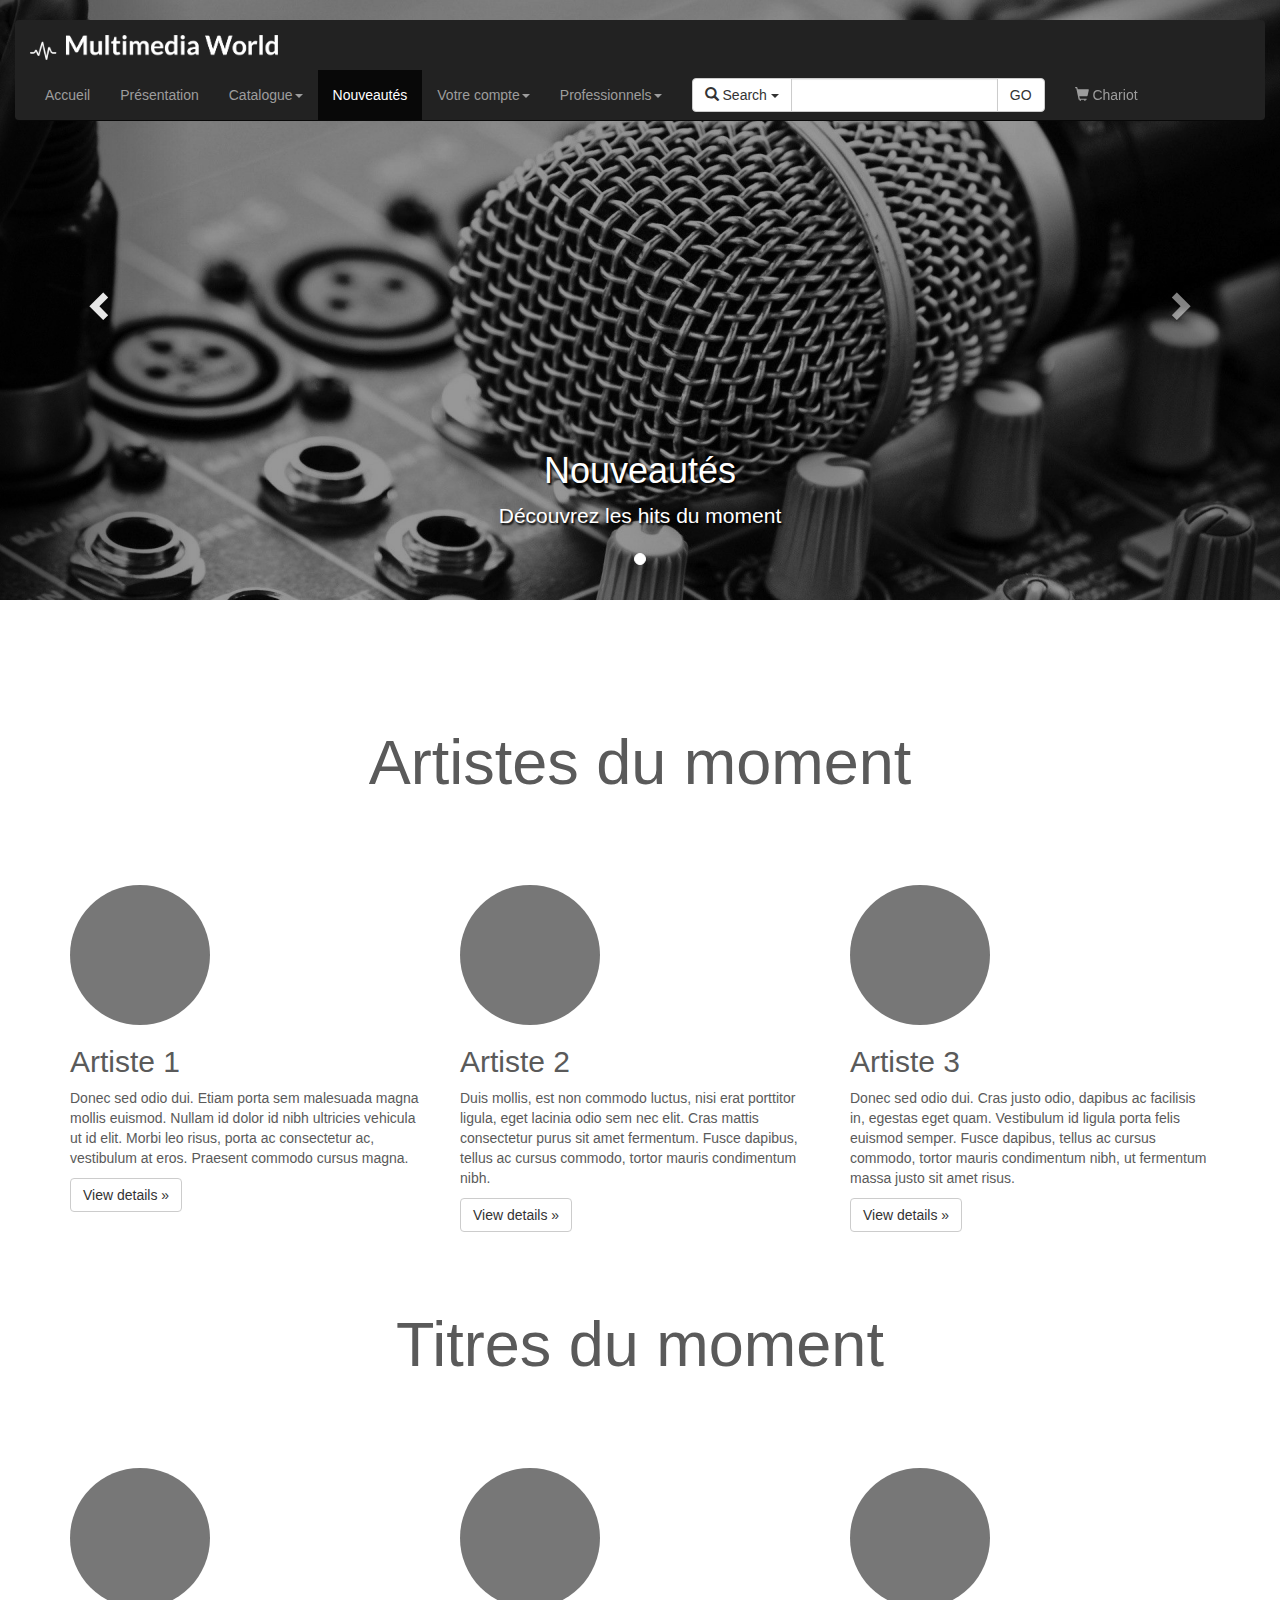
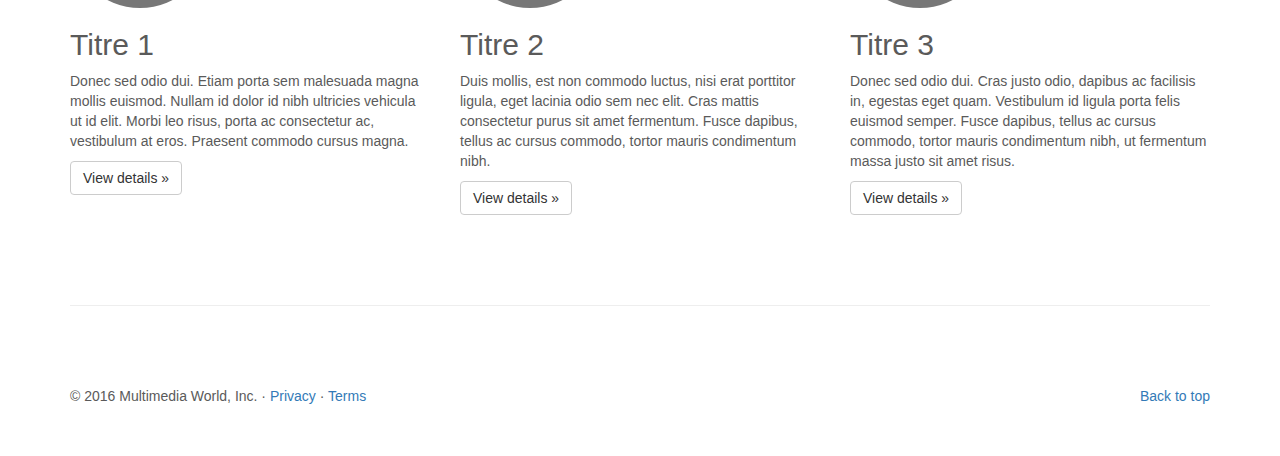
<file: nouveautes.html>
<!DOCTYPE html>
<html lang="en">
  <head>
    <meta charset="utf-8">
    <meta http-equiv="X-UA-Compatible" content="IE=edge">
    <meta name="viewport" content="width=device-width, initial-scale=1">
    <!-- The above 3 meta tags *must* come first in the head; any other head content must come *after* these tags -->
    <meta name="description" content="">
    <meta name="author" content="">
    <link rel="icon" href="img/favicon.png">

    <title>Multimedia World</title>

    <!-- Bootstrap core CSS -->
    <link href="css/bootstrap.min.css" rel="stylesheet">

    <!-- Custom styles for carousel -->
    <link href="css/carousel.css" rel="stylesheet">
    
    <!-- Advanced search -->
    <link href="css/advancedsearch.css" rel="stylesheet">
      
    <!-- Multilevel dropdown -->
    <link href="css/boostrap-multilevel-dropdown.css" rel="stylesheet">
    
    <!-- Login -->
    <link href="css/login.css" rel="stylesheet">
      
  </head>
<!-- NAVBAR
================================================== -->
  <body>
    <div class="navbar-wrapper">
      <div class="container">

        <nav class="navbar navbar-inverse navbar-static-top">
          <div class="container">
            <div class="navbar-header">
              <button type="button" class="navbar-toggle collapsed" data-toggle="collapse" data-target="#navbar" aria-expanded="false" aria-controls="navbar">
                <span class="sr-only">Toggle navigation</span>
                <span class="icon-bar"></span>
                <span class="icon-bar"></span>
                <span class="icon-bar"></span>
              </button>
              <a class="navbar-brand" href="index.html"><img src="img/logo.png"></a>
            </div>
            <div id="navbar" class="navbar-collapse collapse">
              <ul class="nav navbar-nav">
                <li><a href="index.html">Accueil</a></li>
                <li><a href="presentation.html">Présentation</a></li>
                <li class="dropdown">
                  <a href="catalogue.html" class="dropdown-toggle" data-toggle="dropdown" role="button" aria-haspopup="true" aria-expanded="false">Catalogue<span class="caret"></span></a>
                  <ul class="dropdown-menu">
                    <li><a href="catalogue-jazz.html">Jazz</a></li>
                    <li><a href="catalogue-rock.html">Rock</a></li>
                    <li><a href="catalogue-classique.html">Classique</a></li>
                    <li><a href="catalogue-chansons-enfantines.html">Chansons enfantines</a></li>
                  </ul>
                </li>
                <li class="active"><a href="nouveautes.html">Nouveautés</a></li>
                <li class="dropdown">
                  <a href="compte.html" class="dropdown-toggle" data-toggle="dropdown" role="button" aria-haspopup="true" aria-expanded="false">Votre compte<span class="caret"></span></a>
                    <ul class="dropdown-menu multi-level" role="menu" aria-labelledby="dropdownMenu">
                        
                      <!-- Identification -->
                      <li class="dropdown-submenu"><a href="#" tabindex="-1">Identifiez-vous</a>
                        <ul id="login-dp" class="dropdown-menu">
                            <li>
                                 <div class="row">
                                        <div class="col-md-12">
                                            S'identifier avec
                                            <div class="social-buttons">
                                                <a href="#" class="btn btn-fb"><i class="fa fa-facebook"></i> Facebook</a>
                                                <a href="#" class="btn btn-tw"><i class="fa fa-twitter"></i> Twitter</a>
                                            </div>
                                            ou
                                             <form class="form" role="form" method="post" action="login" accept-charset="UTF-8" id="login-nav">
                                                    <div class="form-group">
                                                         <label class="sr-only">Adresse mail</label>
                                                         <input type="email" class="form-control" id="exampleInputEmail2" placeholder="Email address" required>
                                                    </div>
                                                    <div class="form-group">
                                                         <label class="sr-only">Mot de passe</label>
                                                         <input type="password" class="form-control" id="exampleInputPassword2" placeholder="Password" required>
                                                         <div class="help-block text-right"><a href="">Mot de passe oublié ?</a></div>
                                                    </div>
                                                    <div class="form-group">
                                                         <button type="submit" class="btn btn-primary btn-block">Connectez-vous</button>
                                                    </div>
                                                    <div class="checkbox">
                                                         <label>
                                                         <input type="checkbox"> Garder ma session ouverte
                                                         </label>
                                                    </div>
                                             </form>
                                        </div>
                                        <div class="bottom text-center">
                                            Nouveau client ? <a href="inscription.html"><b>Rejoignez-nous</b></a>
                                        </div>
                                 </div>
                            </li>
                        </ul>
                      </li>  
                        
                      <li class="dropdown-header">Nouveau client ? <a href="inscription.html">Inscrivez-vous ici</a></li>
                      <li role="separator" class="divider"></li>
                      <li><a href="compte.html">Votre compte</a></li>
                      <li><a href="compte.html">Vos commandes </a></li>
                    </ul>
                </li>
                <li class="dropdown">
                  <a href="#" class="dropdown-toggle" data-toggle="dropdown" role="button" aria-haspopup="true" aria-expanded="false">Professionnels<span class="caret"></span></a>
                  <ul class="dropdown-menu">
                    <li><a href="pro-register.html">Inscription pour professionnels</a></li>
                    <li><a href="pro-espace.html">Espace professionnels</a></li>
                  </ul>
                </li> 
                
                <!-- Research advanced snippet -->
                <li>
                    <form class="navbar-form navbar-search" role="search">
                        <div class="input-group">
                            <div class="input-group-btn">
                                <button type="button" class="btn btn-search btn-default dropdown-toggle" data-toggle="dropdown">
                                    <span class="glyphicon glyphicon-search"></span>
                                    <span class="label-icon">Search</span>
                                    <span class="caret"></span>
                                </button>
                                <ul class="dropdown-menu pull-left" role="menu">
                                   <li>
                                        <a href="#">
                                            <span class="glyphicon glyphicon-headphones"></span>
                                            <span class="label-icon">Rechercher par Titre</span>
                                        </a>
                                    </li>
                                    <li>
                                        <a href="#">
                                        <span class="glyphicon glyphicon-user"></span>
                                        <span class="label-icon">Rechercher par Auteur </span>
                                        </a>
                                    </li>
                                    <li>
                                        <a href="#">
                                        <span class="glyphicon glyphicon-music"></span>
                                        <span class="label-icon">Rechercher par Type de Musique </span>
                                        </a>
                                    </li>
                                </ul>
                            </div>

                            <input type="text" class="form-control">

                            <div class="input-group-btn">
                                <button type="button" class="btn btn-search btn-default">
                                GO
                                </button>
                            </div>
                        </div>  
                    </form>
                </li>
                <li>
                    <a href="chariot.html" >
                        <span class="glyphicon glyphicon-shopping-cart"></span>
                        <span class="label-icon">Chariot</span>
                    </a>
                </li>
              </ul>
                  
              
            </div>
            
          </div>
        </nav>

      </div>
    </div>
      
    <!-- Carousel
    ================================================== -->
    <div id="myCarousel" class="carousel slide" data-ride="carousel">
      <!-- Indicators -->
      <ol class="carousel-indicators">
        <li data-target="#myCarousel" data-slide-to="0" class="active"></li>
      </ol>
      <div class="carousel-inner" role="listbox">
        <div class="item active">
          <img class="first-slide" src="img/nouveautes-2.jpg" alt="First slide">
          <div class="container">
            <div class="carousel-caption">
              <h1>Nouveautés</h1>
              <p> Découvrez les hits du moment</p>
            </div>
          </div>
        </div>
      </div>
      <a class="left carousel-control" href="#myCarousel" role="button" data-slide="prev">
        <span class="glyphicon glyphicon-chevron-left" aria-hidden="true"></span>
        <span class="sr-only">Previous</span>
      </a>
      <a class="right carousel-control" href="#myCarousel" role="button" data-slide="next">
        <span class="glyphicon glyphicon-chevron-right" aria-hidden="true"></span>
        <span class="sr-only">Next</span>
      </a>
    </div><!-- /.carousel -->

    <!-- Marketing messaging and featurettes
    ================================================== -->
    <!-- Wrap the rest of the page in another container to center all the content. -->

    <div class="container">
      
      <!-- Jumbotron -->
      <div class="jumbotron">
        <h1>Artistes du moment</h1>
      </div>
      
      <!-- Three columns of text below the carousel -->
      <div class="row">
        <div class="col-lg-4">
          <img class="img-circle" src="[data-uri]" alt="Generic placeholder image" width="140" height="140">
          <h2>Artiste 1</h2>
          <p>Donec sed odio dui. Etiam porta sem malesuada magna mollis euismod. Nullam id dolor id nibh ultricies vehicula ut id elit. Morbi leo risus, porta ac consectetur ac, vestibulum at eros. Praesent commodo cursus magna.</p>
          <p><a class="btn btn-default" href="#" role="button">View details &raquo;</a></p>
        </div><!-- /.col-lg-4 -->
        <div class="col-lg-4">
          <img class="img-circle" src="[data-uri]" alt="Generic placeholder image" width="140" height="140">
          <h2>Artiste 2</h2>
          <p>Duis mollis, est non commodo luctus, nisi erat porttitor ligula, eget lacinia odio sem nec elit. Cras mattis consectetur purus sit amet fermentum. Fusce dapibus, tellus ac cursus commodo, tortor mauris condimentum nibh.</p>
          <p><a class="btn btn-default" href="#" role="button">View details &raquo;</a></p>
        </div><!-- /.col-lg-4 -->
        <div class="col-lg-4">
          <img class="img-circle" src="[data-uri]" alt="Generic placeholder image" width="140" height="140">
          <h2>Artiste 3</h2>
          <p>Donec sed odio dui. Cras justo odio, dapibus ac facilisis in, egestas eget quam. Vestibulum id ligula porta felis euismod semper. Fusce dapibus, tellus ac cursus commodo, tortor mauris condimentum nibh, ut fermentum massa justo sit amet risus.</p>
          <p><a class="btn btn-default" href="#" role="button">View details &raquo;</a></p>
        </div><!-- /.col-lg-4 -->
      </div><!-- /.row -->
        
      <!-- Jumbotron -->
      <div class="jumbotron">
        <h1>Titres du moment</h1>
      </div>
     
      <!-- Three columns of text below the carousel -->
      <div class="row">
        <div class="col-lg-4">
          <img class="img-circle" src="[data-uri]" alt="Generic placeholder image" width="140" height="140">
          <h2>Titre 1</h2>
          <p>Donec sed odio dui. Etiam porta sem malesuada magna mollis euismod. Nullam id dolor id nibh ultricies vehicula ut id elit. Morbi leo risus, porta ac consectetur ac, vestibulum at eros. Praesent commodo cursus magna.</p>
          <p><a class="btn btn-default" href="#" role="button">View details &raquo;</a></p>
        </div><!-- /.col-lg-4 -->
        <div class="col-lg-4">
          <img class="img-circle" src="[data-uri]" alt="Generic placeholder image" width="140" height="140">
          <h2>Titre 2</h2>
          <p>Duis mollis, est non commodo luctus, nisi erat porttitor ligula, eget lacinia odio sem nec elit. Cras mattis consectetur purus sit amet fermentum. Fusce dapibus, tellus ac cursus commodo, tortor mauris condimentum nibh.</p>
          <p><a class="btn btn-default" href="#" role="button">View details &raquo;</a></p>
        </div><!-- /.col-lg-4 -->
        <div class="col-lg-4">
          <img class="img-circle" src="[data-uri]" alt="Generic placeholder image" width="140" height="140">
          <h2>Titre 3</h2>
          <p>Donec sed odio dui. Cras justo odio, dapibus ac facilisis in, egestas eget quam. Vestibulum id ligula porta felis euismod semper. Fusce dapibus, tellus ac cursus commodo, tortor mauris condimentum nibh, ut fermentum massa justo sit amet risus.</p>
          <p><a class="btn btn-default" href="#" role="button">View details &raquo;</a></p>
        </div><!-- /.col-lg-4 -->
      </div><!-- /.row -->
      
      

      <hr class="featurette-divider">
        
      <!-- FOOTER -->
      <footer>
        <p class="pull-right"><a href="#">Back to top</a></p>
        <p>&copy; 2016 Multimedia World, Inc. &middot; <a href="#">Privacy</a> &middot; <a href="#">Terms</a></p>
      </footer>

    </div><!-- /.container -->


    <!-- Bootstrap core JavaScript
    ================================================== -->
    <!-- Placed at the end of the document so the pages load faster -->
    <script src="https://ajax.googleapis.com/ajax/libs/jquery/1.12.4/jquery.min.js"></script>
    <script src="js/bootstrap.min.js"></script>
  </body>
</html>
</file>
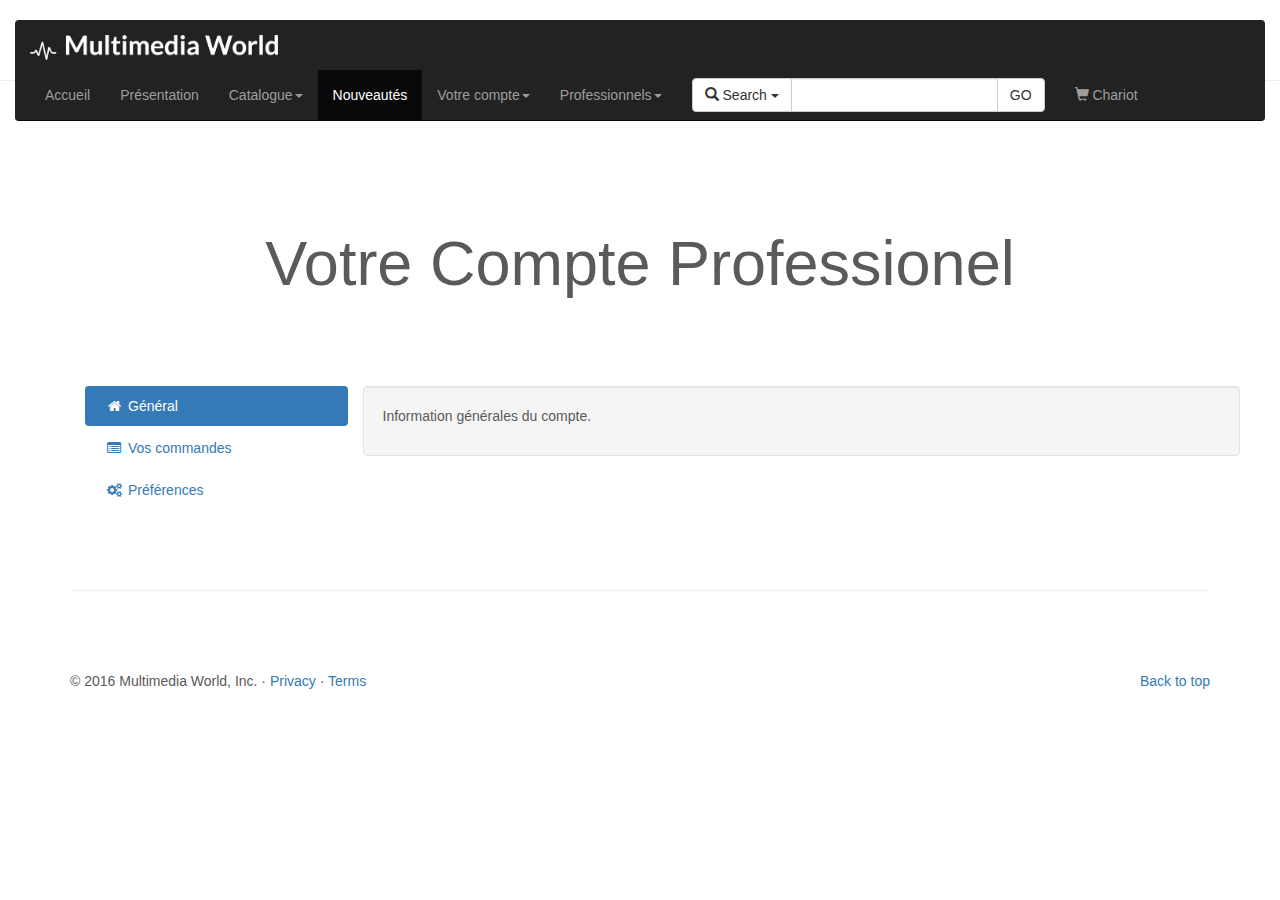
<file: pro-espace.html>
<!DOCTYPE html>
<html lang="en">
  <head>
    <meta charset="utf-8">
    <meta http-equiv="X-UA-Compatible" content="IE=edge">
    <meta name="viewport" content="width=device-width, initial-scale=1">
    <!-- The above 3 meta tags *must* come first in the head; any other head content must come *after* these tags -->
    <meta name="description" content="">
    <meta name="author" content="">
    <link rel="icon" href="img/favicon.png">

    <title>Multimedia World</title>

    <!-- Bootstrap core CSS -->
    <link href="css/bootstrap.min.css" rel="stylesheet">

    <!-- Custom styles for carousel -->
    <link href="css/carousel.css" rel="stylesheet">
    
    <!-- Advanced search -->
    <link href="css/advancedsearch.css" rel="stylesheet">
      
    <!-- Multilevel dropdown -->
    <link href="css/boostrap-multilevel-dropdown.css" rel="stylesheet">
    
    <!-- Login -->
    <link href="css/login.css" rel="stylesheet">
      
    <!-- Compte -->
    <link href="css/compte.css" rel="stylesheet">
      
  </head>
<!-- NAVBAR
================================================== -->
  <body>
    <div class="navbar-wrapper">
      <div class="container">

        <nav class="navbar navbar-inverse navbar-static-top">
          <div class="container">
            <div class="navbar-header">
              <button type="button" class="navbar-toggle collapsed" data-toggle="collapse" data-target="#navbar" aria-expanded="false" aria-controls="navbar">
                <span class="sr-only">Toggle navigation</span>
                <span class="icon-bar"></span>
                <span class="icon-bar"></span>
                <span class="icon-bar"></span>
              </button>
              <a class="navbar-brand" href="index.html"><img src="img/logo.png"></a>
            </div>
            <div id="navbar" class="navbar-collapse collapse">
              <ul class="nav navbar-nav">
                <li><a href="index.html">Accueil</a></li>
                <li><a href="presentation.html">Présentation</a></li>
                <li class="dropdown">
                  <a href="catalogue.html" class="dropdown-toggle" data-toggle="dropdown" role="button" aria-haspopup="true" aria-expanded="false">Catalogue<span class="caret"></span></a>
                  <ul class="dropdown-menu">
                    <li><a href="catalogue-jazz.html">Jazz</a></li>
                    <li><a href="catalogue-rock.html">Rock</a></li>
                    <li><a href="catalogue-classique.html">Classique</a></li>
                    <li><a href="catalogue-chansons-enfantines.html">Chansons enfantines</a></li>
                  </ul>
                </li>
                <li class="active"><a href="nouveautes.html">Nouveautés</a></li>
                <li class="dropdown">
                  <a href="compte.html" class="dropdown-toggle" data-toggle="dropdown" role="button" aria-haspopup="true" aria-expanded="false">Votre compte<span class="caret"></span></a>
                    <ul class="dropdown-menu multi-level" role="menu" aria-labelledby="dropdownMenu">
                        
                      <!-- Identification -->
                      <li class="dropdown-submenu"><a href="#" tabindex="-1">Identifiez-vous</a>
                        <ul id="login-dp" class="dropdown-menu">
                            <li>
                                 <div class="row">
                                        <div class="col-md-12">
                                            S'identifier avec
                                            <div class="social-buttons">
                                                <a href="#" class="btn btn-fb"><i class="fa fa-facebook"></i> Facebook</a>
                                                <a href="#" class="btn btn-tw"><i class="fa fa-twitter"></i> Twitter</a>
                                            </div>
                                            ou
                                             <form class="form" role="form" method="post" action="login" accept-charset="UTF-8" id="login-nav">
                                                    <div class="form-group">
                                                         <label class="sr-only">Adresse mail</label>
                                                         <input type="email" class="form-control" id="exampleInputEmail2" placeholder="Email address" required>
                                                    </div>
                                                    <div class="form-group">
                                                         <label class="sr-only">Mot de passe</label>
                                                         <input type="password" class="form-control" id="exampleInputPassword2" placeholder="Password" required>
                                                         <div class="help-block text-right"><a href="">Mot de passe oublié ?</a></div>
                                                    </div>
                                                    <div class="form-group">
                                                         <button type="submit" class="btn btn-primary btn-block">Connectez-vous</button>
                                                    </div>
                                                    <div class="checkbox">
                                                         <label>
                                                         <input type="checkbox"> Garder ma session ouverte
                                                         </label>
                                                    </div>
                                             </form>
                                        </div>
                                        <div class="bottom text-center">
                                            Nouveau client ? <a href="inscription.html"><b>Rejoignez-nous</b></a>
                                        </div>
                                 </div>
                            </li>
                        </ul>
                      </li>  
                        
                      <li class="dropdown-header">Nouveau client ? <a href="inscription.html">Inscrivez-vous ici</a></li>
                      <li role="separator" class="divider"></li>
                      <li><a href="compte.html">Votre compte</a></li>
                      <li><a href="compte.html">Vos commandes </a></li>
                    </ul>
                </li>
                <li class="dropdown">
                  <a href="#" class="dropdown-toggle" data-toggle="dropdown" role="button" aria-haspopup="true" aria-expanded="false">Professionnels<span class="caret"></span></a>
                  <ul class="dropdown-menu">
                    <li><a href="pro-register.html">Inscription pour professionnels</a></li>
                    <li><a href="pro-espace.html">Espace professionnels</a></li>
                  </ul>
                </li> 
                
                <!-- Research advanced snippet -->
                <li>
                    <form class="navbar-form navbar-search" role="search">
                        <div class="input-group">
                            <div class="input-group-btn">
                                <button type="button" class="btn btn-search btn-default dropdown-toggle" data-toggle="dropdown">
                                    <span class="glyphicon glyphicon-search"></span>
                                    <span class="label-icon">Search</span>
                                    <span class="caret"></span>
                                </button>
                                <ul class="dropdown-menu pull-left" role="menu">
                                   <li>
                                        <a href="#">
                                            <span class="glyphicon glyphicon-headphones"></span>
                                            <span class="label-icon">Rechercher par Titre</span>
                                        </a>
                                    </li>
                                    <li>
                                        <a href="#">
                                        <span class="glyphicon glyphicon-user"></span>
                                        <span class="label-icon">Rechercher par Auteur </span>
                                        </a>
                                    </li>
                                    <li>
                                        <a href="#">
                                        <span class="glyphicon glyphicon-music"></span>
                                        <span class="label-icon">Rechercher par Type de Musique </span>
                                        </a>
                                    </li>
                                </ul>
                            </div>

                            <input type="text" class="form-control">

                            <div class="input-group-btn">
                                <button type="button" class="btn btn-search btn-default">
                                GO
                                </button>
                            </div>
                        </div>  
                    </form>
                </li>
                <li>
                    <a href="chariot.html" >
                        <span class="glyphicon glyphicon-shopping-cart"></span>
                        <span class="label-icon">Chariot</span>
                    </a>
                </li>
              </ul>
                  
              
            </div>
            
          </div>
        </nav>

      </div>
    </div>
      
    <!-- Votre Compte Pro
    ================================================== -->
    <hr class="featurette-divider">
    <div class="container">
      
      <!-- Jumbotron -->
      <div class="jumbotron">
        <h1>Votre Compte Professionel</h1>
      </div>
        
      <div class="container">
        <div class="row">
            <div class="col-md-3">
                <ul class="nav nav-pills nav-stacked admin-menu">
                    <li class="active"><a href="#" data-target-id="general"><i class="fa fa-home fa-fw"></i>Général</a></li>
                    <li><a href="#" data-target-id="Profile"><i class="fa fa-list-alt fa-fw"></i>Vos commandes</a></li>
                    <li><a href="#" data-target-id="Settings"><i class="fa fa-cogs fa-fw"></i>Préférences</a></li>
                </ul>
            </div>
            <div class="col-md-9 well admin-content" id="general">
                <p>Information générales du compte.</p>
            </div>
            <div class="col-md-9 well admin-content" id="Profile">
                Liste des commandes précédentes
            </div>
            <div class="col-md-9 well admin-content" id="Settings">
                Paramètres
            </div>
        </div>
      </div>

      <hr class="featurette-divider">
        
      <!-- FOOTER -->
      <footer>
        <p class="pull-right"><a href="#">Back to top</a></p>
        <p>&copy; 2016 Multimedia World, Inc. &middot; <a href="#">Privacy</a> &middot; <a href="#">Terms</a></p>
      </footer>

    </div><!-- /.container -->


    <!-- Bootstrap core JavaScript
    ================================================== -->
    <!-- Placed at the end of the document so the pages load faster -->
    <script src="https://ajax.googleapis.com/ajax/libs/jquery/1.12.4/jquery.min.js"></script>
    <script src="js/bootstrap.min.js"></script>
    <script src="js/compte.js"></script>
  </body>
</html>
</file>
<file: css/carousel.css>
/* GLOBAL STYLES
-------------------------------------------------- */
/* Padding below the footer and lighter body text */

body {
  padding-bottom: 40px;
  color: #5a5a5a;
}

/* CUSTOMIZE THE NAVBAR
-------------------------------------------------- */

/* Special class on .container surrounding .navbar, used for positioning it into place. */
.navbar-wrapper {
  position: absolute;
  top: 0;
  right: 0;
  left: 0;
  z-index: 20;
}

/* Flip around the padding for proper display in narrow viewports */
.navbar-wrapper > .container {
  padding-right: 0;
  padding-left: 0;
  
  width:100%;
}
.navbar-wrapper .navbar {
  padding-right: 15px;
  padding-left: 15px;
}
.navbar-wrapper .navbar .container {
  width: auto;
}

.navbar-brand img {
    width:auto;
    height:25px;
}

/* CUSTOMIZE THE CAROUSEL
-------------------------------------------------- */

/* Carousel base class */
.carousel {
  height: 600px;
  margin-bottom: 60px;
}
/* Since positioning the image, we need to help out the caption */
.carousel-caption {
  z-index: 10;
}

/* Declare heights because of positioning of img element */
.carousel .item {
  height: 600px;
  background-color: #777;
}
.carousel-inner > .item > img {
  display: block;
  margin-left: auto;
  margin-right: auto;
  width: 100%;
}

.carousel-inner .carousel-caption {
    text-shadow: 1.5px 1.5px 2px #000000;
}


/* MARKETING CONTENT
-------------------------------------------------- */

/* Center align the text within the three columns below the carousel */
.marketing .col-lg-4 {
  margin-bottom: 20px;
  text-align: center;
}
.marketing h2 {
  font-weight: normal;
}
.marketing .col-lg-4 p {
  margin-right: 10px;
  margin-left: 10px;
}

#logoabout {
    width: 800px;
    height: auto;
}

/* Featurettes
------------------------- */

.featurette-divider {
  margin: 80px 0; /* Space out the Bootstrap <hr> more */
}

/* Thin out the marketing headings */
.featurette-heading {
  font-weight: 300;
  line-height: 1;
  letter-spacing: -1px;
}

/* Main marketing message and sign up button */

/* Jumbotron
------------------------- */

.jumbotron {
  text-align: center;
  background-color: transparent;
}
.jumbotron .btn {
  padding: 14px 24px;
  font-size: 21px;
}

/* Chariot.html Plus/Minus Button
----------------------------*/
.chariot-center{
    width: 150px;
}

/* Color Green
----------------------------*/
.green{
    color:green;
}

/* RESPONSIVE CSS
-------------------------------------------------- */

@media (min-width: 768px) {
  /* Navbar positioning foo */
  .navbar-wrapper {
    margin-top: 20px;
  }
  .navbar-wrapper .container {
    padding-right: 15px;
    padding-left: 15px;
  }
  .navbar-wrapper .navbar {
    padding-right: 0;
    padding-left: 0;
  }

  /* The navbar becomes detached from the top, so we round the corners */
  .navbar-wrapper .navbar {
    border-radius: 4px;
  }

  /* Bump up size of carousel content */
  .carousel-caption p {
    margin-bottom: 20px;
    font-size: 21px;
    line-height: 1.4;
  }

  .featurette-heading {
    font-size: 50px;
  }
}

@media (min-width: 992px) {
  .featurette-heading {
    margin-top: 120px;
  }
}
</file>
<file: css/advancedsearch.css>
/* nav bar search box - drop down menu button */
.navbar .navbar-search .dropdown-menu { min-width: 25px; }
.dropdown-menu .label-icon { margin-left: 5px; }
.btn-outline {
    background-color: transparent;
    color: inherit;
    transition: all .5s;
}
</file>
<file: css/boostrap-multilevel-dropdown.css>
.dropdown-submenu {
    position: relative;
}

.dropdown-submenu>.dropdown-menu {
    top: 0;
    left: 100%;
    margin-top: -6px;
    margin-left: -1px;
    -webkit-border-radius: 0 6px 6px 6px;
    -moz-border-radius: 0 6px 6px;
    border-radius: 0 6px 6px 6px;
}

.dropdown-submenu:hover>.dropdown-menu {
    display: block;
}

.dropdown-submenu>a:after {
    display: block;
    content: " ";
    float: right;
    width: 0;
    height: 0;
    border-color: transparent;
    border-style: solid;
    border-width: 5px 0 5px 5px;
    border-left-color: #ccc;
    margin-top: 5px;
    margin-right: -10px;
}

.dropdown-submenu:hover>a:after {
    border-left-color: #fff;
}

.dropdown-submenu.pull-left {
    float: none;
}

.dropdown-submenu.pull-left>.dropdown-menu {
    left: -100%;
    margin-left: 10px;
    -webkit-border-radius: 6px 0 6px 6px;
    -moz-border-radius: 6px 0 6px 6px;
    border-radius: 6px 0 6px 6px;
}
</file>
<file: css/login.css>
#login-dp{
    min-width: 250px;
    padding: 14px 14px 0;
    overflow:hidden;
    background-color:rgba(255,255,255,1);
}
#login-dp .help-block{
    font-size:12px    
}
#login-dp .bottom{
    background-color:rgba(255,255,255,1);
    border-top:1px solid #ddd;
    clear:both;
    padding:14px;
}
#login-dp .social-buttons{
    margin:12px 0    
}
#login-dp .social-buttons a{
    width: 49%;
}
#login-dp .form-group {
    margin-bottom: 10px;
}
.btn-fb{
    color: #fff;
    background-color:#3b5998;
}
.btn-fb:hover{
    color: #fff;
    background-color:#496ebc 
}
.btn-tw{
    color: #fff;
    background-color:#55acee;
}
.btn-tw:hover{
    color: #fff;
    background-color:#59b5fa;
}
@media(max-width:768px){
    #login-dp{
        background-color: inherit;
        color: #fff;
    }
    #login-dp .bottom{
        background-color: inherit;
        border-top:0 none;
    }
}
</file>
<file: css/register.css>
/* Credit to bootsnipp.com for the css for the color graph */
.colorgraph {
  height: 5px;
  border-top: 0;
  background: #c4e17f;
  border-radius: 5px;
  background-image: -webkit-linear-gradient(left, #c4e17f, #c4e17f 12.5%, #f7fdca 12.5%, #f7fdca 25%, #fecf71 25%, #fecf71 37.5%, #f0776c 37.5%, #f0776c 50%, #db9dbe 50%, #db9dbe 62.5%, #c49cde 62.5%, #c49cde 75%, #669ae1 75%, #669ae1 87.5%, #62c2e4 87.5%, #62c2e4);
  background-image: -moz-linear-gradient(left, #c4e17f, #c4e17f 12.5%, #f7fdca 12.5%, #f7fdca 25%, #fecf71 25%, #fecf71 37.5%, #f0776c 37.5%, #f0776c 50%, #db9dbe 50%, #db9dbe 62.5%, #c49cde 62.5%, #c49cde 75%, #669ae1 75%, #669ae1 87.5%, #62c2e4 87.5%, #62c2e4);
  background-image: -o-linear-gradient(left, #c4e17f, #c4e17f 12.5%, #f7fdca 12.5%, #f7fdca 25%, #fecf71 25%, #fecf71 37.5%, #f0776c 37.5%, #f0776c 50%, #db9dbe 50%, #db9dbe 62.5%, #c49cde 62.5%, #c49cde 75%, #669ae1 75%, #669ae1 87.5%, #62c2e4 87.5%, #62c2e4);
  background-image: linear-gradient(to right, #c4e17f, #c4e17f 12.5%, #f7fdca 12.5%, #f7fdca 25%, #fecf71 25%, #fecf71 37.5%, #f0776c 37.5%, #f0776c 50%, #db9dbe 50%, #db9dbe 62.5%, #c49cde 62.5%, #c49cde 75%, #669ae1 75%, #669ae1 87.5%, #62c2e4 87.5%, #62c2e4);
}
</file>
<file: css/compte.css>
@import url(http://netdna.bootstrapcdn.com/font-awesome/4.0.3/css/font-awesome.min.css);
body{margin-top:20px;}
.fa-fw {width: 2em;}
</file>
